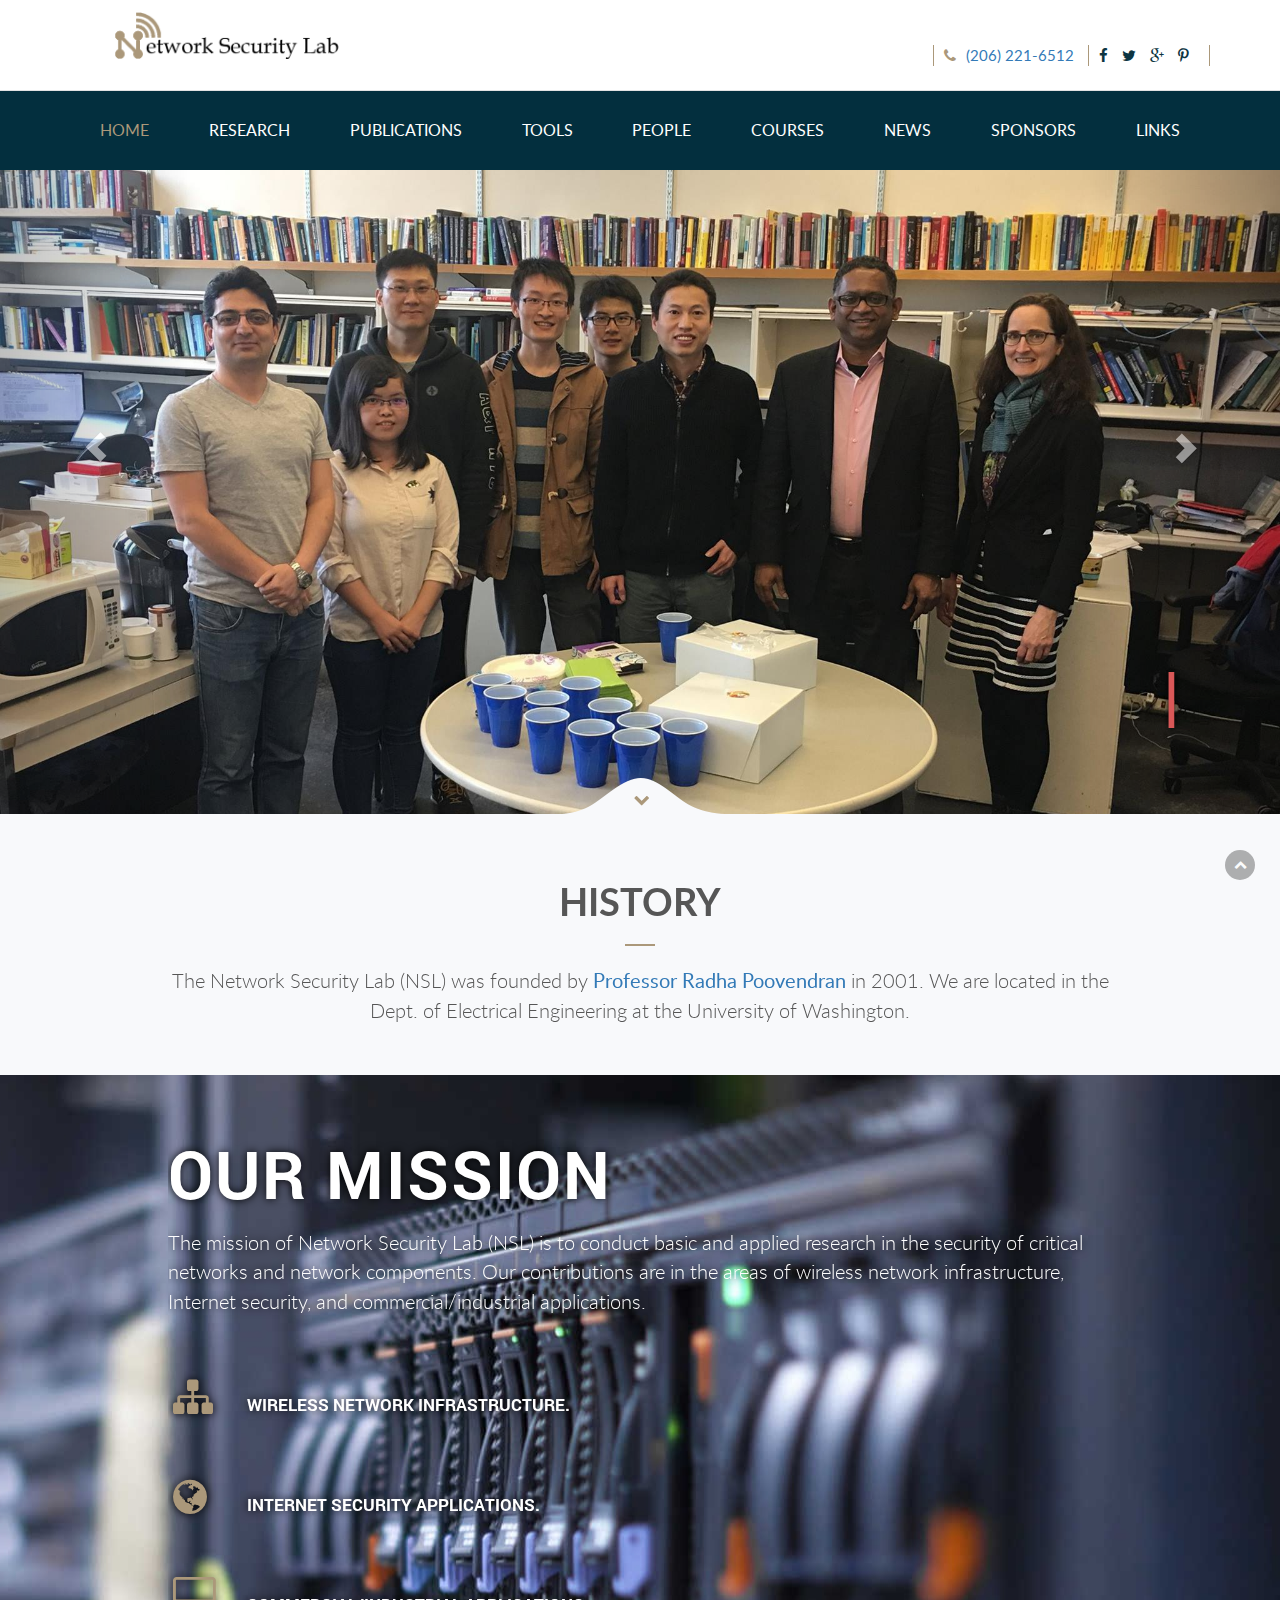
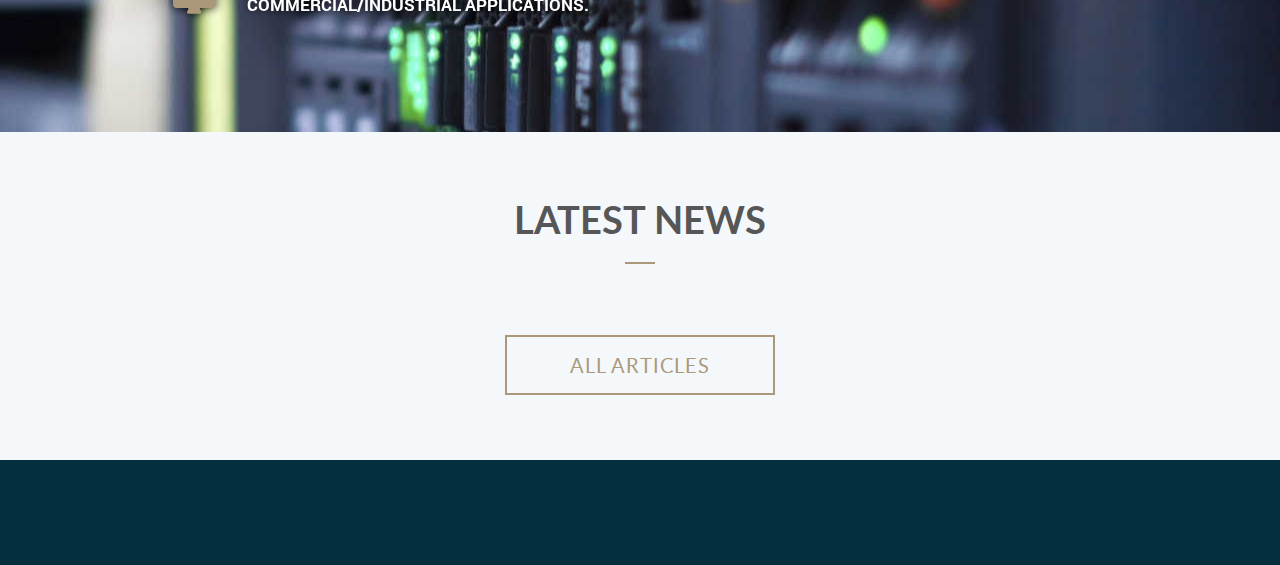
<file: index.html>
<!doctype html>
<!--[if lt IE 7]>      <html class="no-js lt-ie9 lt-ie8 lt-ie7" lang=""> <![endif]-->
<!--[if IE 7]>         <html class="no-js lt-ie9 lt-ie8" lang=""> <![endif]-->
<!--[if IE 8]>         <html class="no-js lt-ie9" lang=""> <![endif]-->
<!--[if gt IE 8]><!--> <html class="no-js" lang=""> <!--<![endif]-->
    <head>
        <meta charset="utf-8">
        <meta http-equiv="X-UA-Compatible" content="IE=edge,chrome=1">
        <title>Network Security Lab</title>
        <meta name="description" content="Free Web tutorials">
        <meta name="keywords" content="HTML,CSS,XML,JavaScript">
        <meta name="viewport" content="width=device-width, initial-scale=1">
        <link rel="apple-touch-icon" href="apple-touch-icon.png">
		<link rel="icon" type="image/jpg" href="assets/images/nsl_webLogo.png">
        
		
		<!-- Fonts -->
        <link rel="stylesheet" href="assets/fonts/stylesheet.css">
		<!-- -->

		<!-- Navigation bar styling -->
        <link rel="stylesheet" href="assets/css/bootstrap.min.css">
		<link rel="stylesheet" href="assets/css/navmenu/styles.css">
		<!-- -->
		
		
        <!--
		<link rel="stylesheet" href="assets/css/fonticons.css">
		
		<link rel="stylesheet" href="assets/css/portfolio.jquery.css">
		<link rel="stylesheet" href="assets/css/font-awesome.min.css">
		<link rel="stylesheet" href="assets/style.css">
		-->


        <!--For Plugins external css-->
        <link rel="stylesheet" href="assets/css/plugins.css" />

        <!--Theme custom css -->
        <link rel="stylesheet" href="assets/css/style.css">

        <!--Theme Responsive css-->
        <link rel="stylesheet" href="assets/css/responsive.css" />

         <!-- <script src="assets/js/vendor/modernizr-2.8.3-respond-1.4.2.min.js"></script> -->
    </head>
    <body data-spy="scroll" data-target=".navbar-collapse">
        <!--[if lt IE 8]>
            <p class="browserupgrade">You are using an <strong>outdated</strong> browser. Please <a href="http://browsehappy.com/">upgrade your browser</a> to improve your experience.</p>
        <![endif]-->

        <!--Home page style-->
        <nav>
            <div class="container">
                <div class="nav-top clearfix">
                    <div class="logo">
                        <a  href="" class="navbar-brand"><img src="assets/images/NSL_logo_bk.png" alt="Logo" /></a>
                    </div>

                    <div class="head_top_social pull-right">
                        <ul class="list-inline">
                            <!-- <li><a href=""><i class="fa fa-skype"></i>guitarlessons</a></li> -->
                            <li><a href=""><i class="fa fa-phone"></i>(206) 221-6512</a></li>
                            <li class="top_socail">
                                <a href=""><i class="fa fa-facebook"></i></a>
                                <a href=""><i class="fa fa-twitter"></i></a>
                                <a href=""><i class="fa fa-google-plus"></i></a>
                                <a href=""><i class="fa fa-pinterest-p"></i></a>
                            </li>

                        </ul>
                    </div>

                    <button class="navbar-toggle" data-target=".navbar-collapse" data-toggle="collapse" type="button">
                        <span class="sr-only">Toggle navigation</span><i class="fa fa-bars"></i>
                    </button>

                </div>
            </div>

            <div class="main-nav navbar-collapse collapse">
                <div class="container">
                    <div class="minilogo">
                        <a  href="" class="navbar-brand"><img src="assets/images/NSL_logo_wh.png" alt="Logo" /></a>
                    </div>
                    <ul class="nav nav-justified">
                        <li><a class="active" href="index.html">HOME</a></li>
                        <li><a href="research.html">RESEARCH</a></li>
                        <li><a href="publications.html">PUBLICATIONS</a></li>
                        <li><a href="tools.html">TOOLS</a></li>
                        <li><a href="people.html">PEOPLE</a></li>
                        <li><a href="courses.html">COURSES</a></li>
						<li><a href="news.html">News</a></li>
						<li><a href="sponsors.html">SPONSORS</a></li>
						<li><a href="links.html">LINKS</a></li>
                    </ul>
                </div>
            </div>
        </nav>



         <section id="home" class="home text-right">

            <div class="overlay">
                
                <div id="carousel-example-generic" class="carousel slide" data-ride="carousel">
                        <div class="intro-block">
                            <div class="text-center">
                                <h1><div class="intro-text"></div></h1>    
                            </div>
                        </div>
                        <!-- Indicators -->
                        <ol class="carousel-indicators">
                            <li data-target="#carousel-example-generic" data-slide-to="0" class="active"></li>
                            <li data-target="#carousel-example-generic" data-slide-to="1"></li>
                            <li data-target="#carousel-example-generic" data-slide-to="2"></li>
                            <li data-target="#carousel-example-generic" data-slide-to="3"></li>
                        </ol>
                        
                        <!-- Wrapper for slides -->
                        <div class="carousel-inner" role="listbox">
                            <div class="item active">
                                <img src="./assets/images/frontpage_slideshow/lab.jpg" alt="...">
                            </div>
                            <div class="item">
                                <img src="./assets/images/frontpage_slideshow/Google-API.jpg" alt="...">
                            </div>
                            <div class="item">
                                <img src="./assets/images/frontpage_slideshow/dinner.jpg" alt="...">
                            </div>
                            <div class="item">
                                <img src="./assets/images/frontpage_slideshow/presentation2.jpg" alt="...">
                            </div>
                            <div class="item">
                                <img src="./assets/images/frontpage_slideshow/bbq.jpg" alt="...">
                            </div>
                            <div class="item">
                                <img src="./assets/images/frontpage_slideshow/bbq2.jpg" alt="...">
                            </div>
                        </div>
                        
                        <!-- Controls -->
                        <a class="left carousel-control" href="#carousel-example-generic" role="button" data-slide="prev">
                            <span class="glyphicon glyphicon-chevron-left" aria-hidden="true"></span>
                            <span class="sr-only">Previous</span>
                        </a>
                        <a class="right carousel-control" href="#carousel-example-generic" role="button" data-slide="next">
                            <span class="glyphicon glyphicon-chevron-right" aria-hidden="true"></span>
                            <span class="sr-only">Next</span>
                        </a>
                        </div>

            </div>
        </section>





        <section id="history" class="history">
            <a href="#history" class="history_border_raund text-center">
                <img src="assets/images/downicon.png" alt="" />
            </a>
            <div class="container">
                <div class="row">
                    <div class="col-sm-10 col-sm-offset-1 col-xs-12">
                       
                        <div class="main_history_area sections text-center">
                            <div class="head_title text-center">
                                <h2>HISTORY</h2>
                                <div class="separator"></div>
                                <p>The Network Security Lab (NSL) was founded by <a href="http://www.ee.washington.edu/people/radha-poovendran/">Professor Radha Poovendran</a> in 2001. We are located in the Dept. of Electrical Engineering at the University of Washington. </p>
                            </div>
                        </div>
                    </div>
                </div>
            </div>
        </section>


        <section id="mission" class="mission">
            <div class="container">
                <div class="row">
                    <div class="main_mission">
                        <div class="col-sm-10 col-sm-offset-1">
                            <div class="main_mission_area sections">
                                <div class="mission_title">
                                    <h1>Our Mission</h1>
										
                                </div>
								<div class = "Mission_text"> 
									<p>The mission of Network Security Lab (NSL) is to conduct basic and applied research in the security of critical networks and network components. Our contributions are in the areas of wireless network infrastructure, Internet security, and commercial/industrial applications.</p> 
								</div>
                                <div class="mission_content">
                                    <ul class="missionborder">
                                        <li> <i class="fa fa-sitemap"></i> <a >Wireless network infrastructure.</a></li>
                                        <li> <i class="fa fa-globe"></i> <a> Internet security applications.</a></li>
                                        <li> <i class="fa fa-desktop"></i> <a>Commercial/Industrial applications.</a></li>

                                    </ul>
                                </div>
                            </div>
                        </div>
                    </div>
                </div>
            </div>
        </section>

		
        <section id="blog" class="news">
            <div class="container">
                <div class="row">
                    <div class="main_news sections">
                        <div class="head_title text-center">
                            <h2>LATEST NEWS</h2>
                            <div class="separator"></div>
                            <p> </p> <!-- Paragraph under latest news title-->
                        </div>


                        <div class="main_news_content_area">
                            <div class="main_news_content">
                                <div class="col-sm-5 " id="LeftBigColumn">
                                    <!--Content generated by javascript DOM-->
                                </div>
                                <div class="col-sm-7 col-xs-12" id="rightSmallColumn">
                                    <div class="news_right_content" id="singleRightSmallColumn">
                                        <!--Content generated by javascript DOM-->
                                    </div>
                                </div>
                            </div>
                        </div>
                        <div class="bottom_btn_area_content text-center">
                            <a href="news.html" class="btn btn-larg btn_news_color">ALL ARTICLES</a>
                        </div>
                    </div>
                </div>
            </div>
        </section>


        <footer id="footer" class="footer">
            <div class="container">
                <div class="row">

                    <div class="col-md-12 col-sm-12">
                        <div class="copyright_text text-center">
                            <p class=" wow fadeInRight" data-wow-duration="1s">Network Security Lab - </a>University of Washington</p>
                        </div>
                    </div>
                </div>
            </div>
        </footer>



        <!-- START SCROLL TO TOP  -->

        <div class="scrollup">
            <a href="#"><i class="fa fa-chevron-up"></i></a>
        </div>

        <script src="assets/js/vendor/jquery-1.11.2.min.js"></script>
        <script src="assets/js/vendor/bootstrap.min.js"></script>
        <!--typed.js-->
        <script src="assets/js/vendor/typed.min.js"></script>
        <script src="assets/js/jquery.easypiechart.min.js"></script>
        <script src="assets/js/portfolio.jquery.js"></script>
        <script src="assets/js/jquery.mixitup.min.js"></script>
        <script src="assets/js/jquery.easing.1.3.js"></script>
        <script src="assets/js/jquery.slicknav.min.js"></script>
        <script src="assets/js/plugins.js"></script>
        <script src="assets/js/main.js"></script>
       
		<!--- for the news feed -->
		<script src="assets/js/configurations.js"></script>
        <script src="assets/js/index.js"></script>
        

    </body>
</html>
</file>
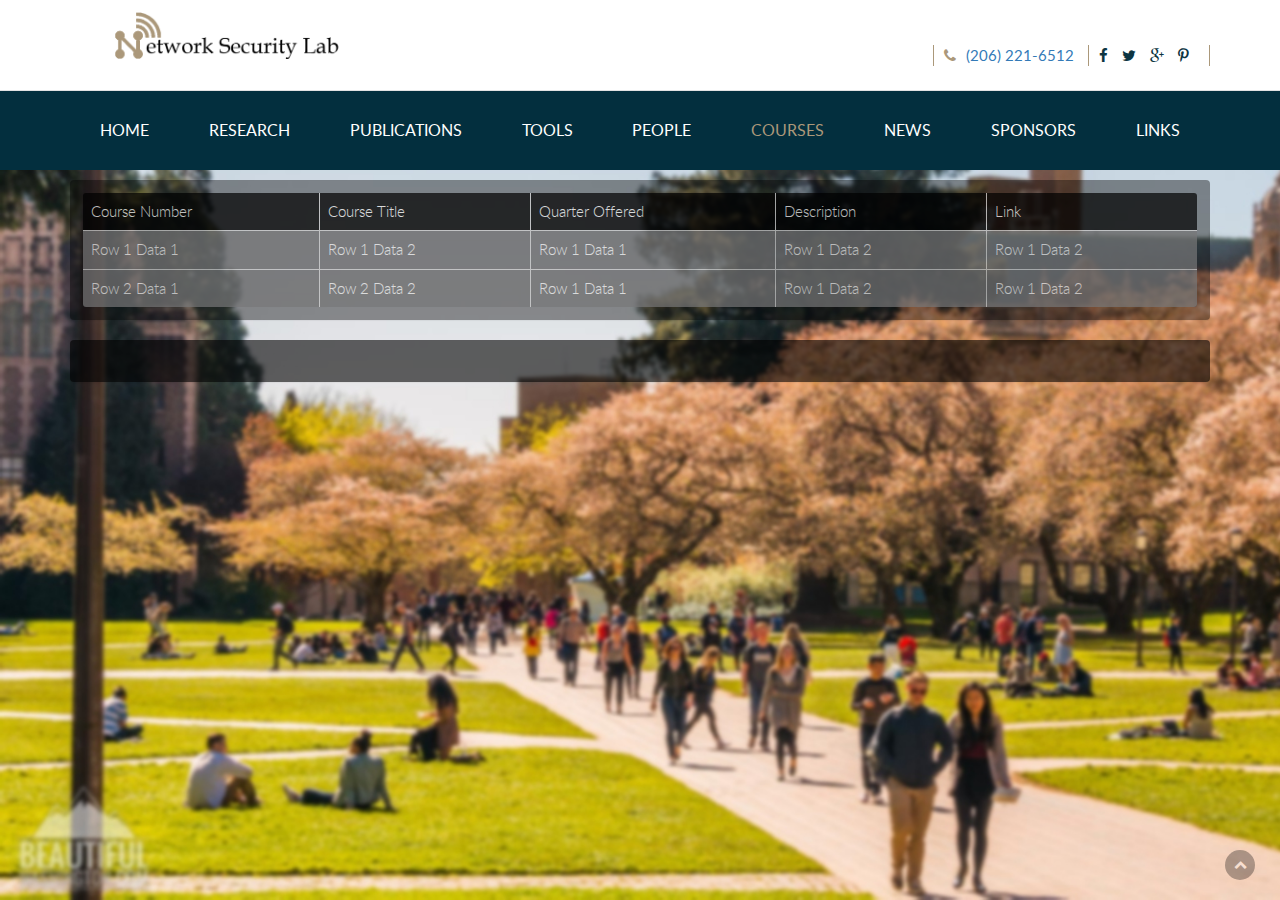
<file: courses.html>
<!DOCTYPE html>
<html>

  <head>
    <meta charset="UTF-8">
	<meta charset="utf-8">
        <meta http-equiv="X-UA-Compatible" content="IE=edge,chrome=1">
        <title>Courses | NSL</title>
		<meta name="description" content="">
        <meta name="viewport" content="width=device-width, initial-scale=1">
		<link rel="icon" type="image/jpg" href="assets/images/nsl_webLogo.png">
		
		<!-- Fonts -->
        <link rel="stylesheet" href="assets/fonts/stylesheet.css">
		<!-- Navigation bar styling -->
        <link rel="stylesheet" href="assets/css/bootstrap.min.css">
		<link rel="stylesheet" href="assets/css/navmenu/styles.css">
		<!--For Plugins external css-->
        <link rel="stylesheet" href="assets/css/plugins.css" />
        <!--Theme custom css -->
        <link rel="stylesheet" href="assets/css/style.css">
        <!--Theme Responsive css-->
        <link rel="stylesheet" href="assets/css/responsive.css" />
		<!--courses page css-->
        <link rel="stylesheet" href="assets/css/courses.css" />
		<!-- dataTables dependencies -->
		<link rel="stylesheet" type="text/css" href="https://cdn.datatables.net/v/bs/dt-1.10.16/datatables.min.css"/>
 
		<!-- <link rel="stylesheet" type="text/css" href="https://cdn.datatables.net/1.10.16/css/jquery.dataTables.min.css"> -->

  </head>
  
  
  
  <body data-spy="scroll" data-target=".navbar-collapse">
  
  <div id="imageContainer">
    <!--Home page style-->
	 <div class ="nav_bar_en">
	
        <nav>
            <div class="container">
                <div class="nav-top clearfix">
                    <div class="logo">
                        <a  href="" class="navbar-brand"><img src="assets/images/NSL_logo_bk.png" alt="Logo" /></a>
                    </div>

                    <div class="head_top_social pull-right">
                        <ul class="list-inline">
                            <!-- <li><a href=""><i class="fa fa-skype"></i>guitarlessons</a></li> -->
                            <li><a href=""><i class="fa fa-phone"></i>(206) 221-6512</a></li>
                            <li class="top_socail">
                                <a href=""><i class="fa fa-facebook"></i></a>
                                <a href=""><i class="fa fa-twitter"></i></a>
                                <a href=""><i class="fa fa-google-plus"></i></a>
                                <a href=""><i class="fa fa-pinterest-p"></i></a>
                            </li>

                        </ul>
                    </div>

                    <button class="navbar-toggle" data-target=".navbar-collapse" data-toggle="collapse" type="button">
                        <span class="sr-only">Toggle navigation</span><i class="fa fa-bars"></i>
                    </button>

                </div>
            </div>

            <div class="main-nav navbar-collapse collapse">
                <div class="container">
                    <div class="minilogo">
                        <a  href="" class="navbar-brand"><img src="assets/images/NSL_logo_wh.png" alt="Logo" /></a>
                    </div>
                    <ul class="nav nav-justified">
                        <li><a href="index.html">HOME</a></li>
                        <li><a href="research.html">RESEARCH</a></li>
                        <li><a href="publications.html">PUBLICATIONS</a></li>
                        <li><a href="tools.html">TOOLS</a></li>
                        <li><a href="people.html">PEOPLE</a></li>
                        <li><a class="active" href="courses.html">COURSES</a></li>
						<li><a href="news.html">News</a></li>
						<li><a href="sponsors.html">SPONSORS</a></li>
						<li><a href="links.html">LINKS</a></li>
                    </ul>
                </div>
            </div>
        </nav>
	</div>
	<!--Home page style-->
	

	 <div id="mainContainer" class="container"> 
		<div class="row">
			<div class="col-xs-12">
				<!--- Courses Table -->
				<div class="panel courseTableDiv">
						<table id="courseTable_" class="table table-bordered">
							<thead>
								<tr>
									<th>Course Number</th>
									<th>Course Title</th> 
									<th>Quarter Offered</th>
									<th>Description</th>
									<th>Link</th>
								</tr>
							</thead>
							<tbody>
								<tr>
									<td>Row 1 Data 1</td>
									<td>Row 1 Data 2</td>
									<td>Row 1 Data 1</td>
									<td>Row 1 Data 2</td>
									<td>Row 1 Data 2</td>
								</tr>
								<tr>
									<td>Row 2 Data 1</td>
									<td>Row 2 Data 2</td>
									<td>Row 1 Data 1</td>
									<td>Row 1 Data 2</td>
									<td>Row 1 Data 2</td>
								</tr>
							</tbody>
						</table>
				</div> 
				<!--- End of Courses Table -->
				<!-- course descriptions -->

				<div class="panel" id="courseDescription_">
					<div class="title" id="title_">
					</div>
					<div class="description" id="description_">
					</div>
					<div id="webpage">
						<!-- <a id="webpage" href=""><i class="fa fa-globe"></i> Visit web page</a> -->
					</div>
				</div> 
			</div>
		</div>

			
		
	</div>
	
	
		<!-- START SCROLL TO TOP  -->
        <div class="scrollup">
            <a href="#"><i class="fa fa-chevron-up"></i></a>
        </div>

	</div>	

        <script src="assets/js/vendor/jquery-1.11.2.min.js"></script>
        <script src="assets/js/vendor/bootstrap.min.js"></script>

        <script src="assets/js/plugins.js"></script>
        <script src="assets/js/main.js"></script>
		
		<script type="text/javascript" src="https://cdn.datatables.net/v/bs/dt-1.10.16/datatables.min.js"></script>
		
		<!-- <script type="text/javascript" charset="utf8" src="https://cdn.datatables.net/1.10.16/js/jquery.dataTables.min.js"></script> -->
		<!-- courses javascript files -->
		<script src="assets/js/configurations.js"></script>
		<script src="assets/js/courses.js"></script>
  
  
</html>
</file>
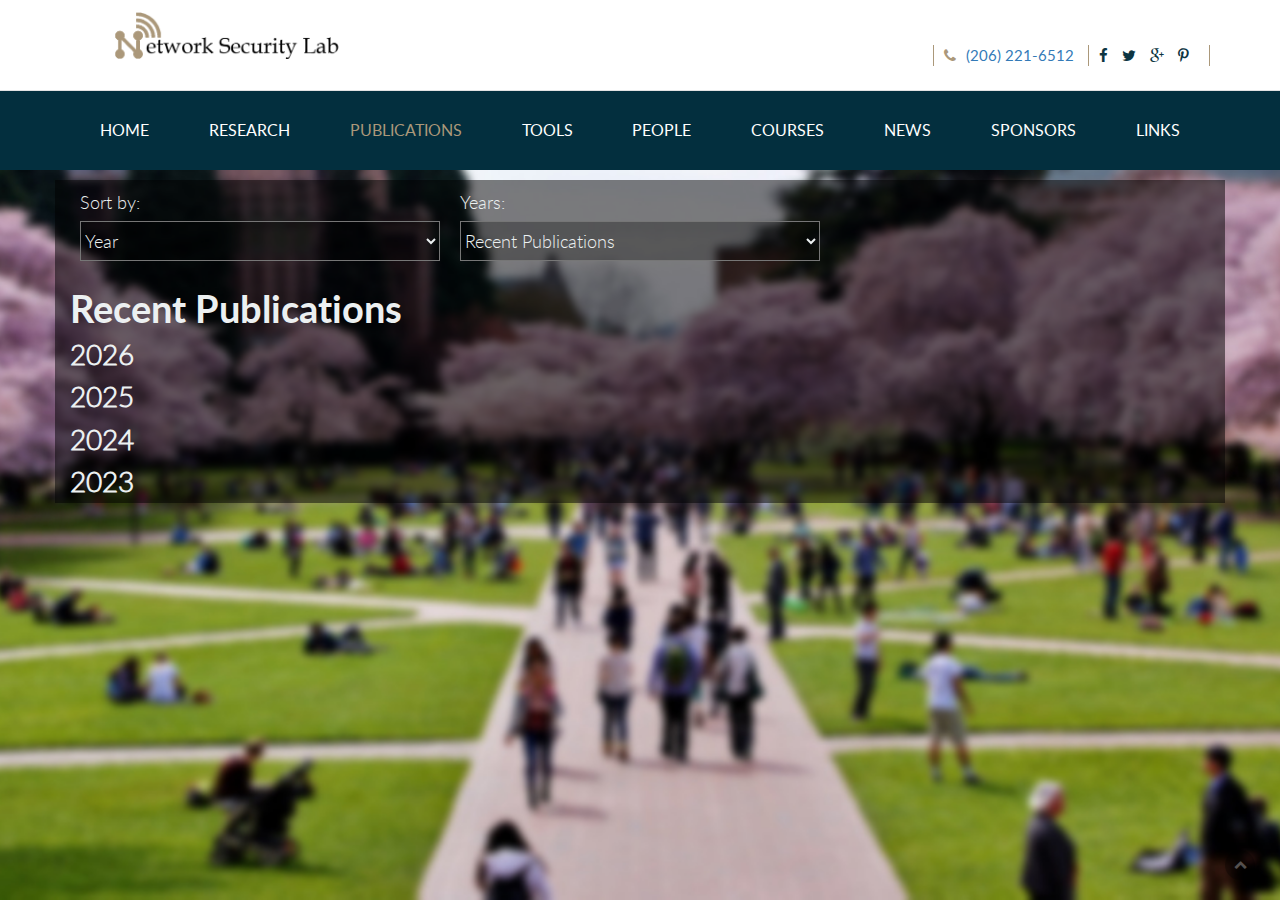
<file: publications.html>
<!DOCTYPE html>
<html>

  <head>
    <meta charset="UTF-8">
	<meta charset="utf-8">
        <meta http-equiv="X-UA-Compatible" content="IE=edge,chrome=1">

        <title>Publications | NSL</title>
		<meta name="description" content="">
        <meta name="viewport" content="width=device-width, initial-scale=1">
		<link rel="icon" type="image/jpg" href="assets/images/nsl_webLogo.png">
		<!-- Fonts -->
        <link rel="stylesheet" href="assets/fonts/stylesheet.css">
		<!-- Navigation bar styling -->
        <link rel="stylesheet" href="assets/css/bootstrap.min.css">
		<link rel="stylesheet" href="assets/css/navmenu/styles.css">
		<!--For Plugins external css-->
        <link rel="stylesheet" href="assets/css/plugins.css" />
        <!--Theme custom css -->
        <link rel="stylesheet" href="assets/css/style.css">
        <!--Theme Responsive css-->
        <link rel="stylesheet" href="assets/css/responsive.css" />
		<!--sponsor page css-->
		
        <link rel="stylesheet" href="assets/css/publications.css" />
		
  </head>
  
  
  
  <body data-spy="scroll" data-target=".navbar-collapse">
  
    <!--Home page style-->
	<div class ="nav_bar_en">
	
        <nav>
            <div class="container">
                <div class="nav-top clearfix">
                    <div class="logo">
                        <a  href="" class="navbar-brand"><img src="assets/images/NSL_logo_bk.png" alt="Logo" /></a>
                    </div>

                    <div class="head_top_social pull-right">
                        <ul class="list-inline">
                            <!-- <li><a href=""><i class="fa fa-skype"></i>guitarlessons</a></li> -->
                            <li><a href=""><i class="fa fa-phone"></i>(206) 221-6512</a></li>
                            <li class="top_socail">
                                <a href=""><i class="fa fa-facebook"></i></a>
                                <a href=""><i class="fa fa-twitter"></i></a>
                                <a href=""><i class="fa fa-google-plus"></i></a>
                                <a href=""><i class="fa fa-pinterest-p"></i></a>
                            </li>

                        </ul>
                    </div>

                    <button class="navbar-toggle" data-target=".navbar-collapse" data-toggle="collapse" type="button">
                        <span class="sr-only">Toggle navigation</span><i class="fa fa-bars"></i>
                    </button>

                </div>
            </div>

            <div class="main-nav navbar-collapse collapse">
                <div class="container">
                    <div class="minilogo">
                        <a  href="" class="navbar-brand"><img src="assets/images/NSL_logo_wh.png" alt="Logo" /></a>
                    </div>
                    <ul class="nav nav-justified">
                        <li><a href="index.html">HOME</a></li>
                        <li><a href="research.html">RESEARCH</a></li>
                        <li><a class="active" href="publications.html">PUBLICATIONS</a></li>
                        <li><a href="tools.html">TOOLS</a></li>
                        <li><a href="people.html">PEOPLE</a></li>
                        <li><a href="courses.html">COURSES</a></li>
						<li><a href="news.html">News</a></li>
						<li><a href="sponsors.html">SPONSORS</a></li>
						<li><a href="links.html">LINKS</a></li>
                    </ul>
                </div>
            </div>
        </nav>
	</div>
	<!--Home page style-->

	<!-- pulication area -->
	<div class="mainContainer container">
	
	<div class="selectors">
		<div class="wrapperRow">
		  <div class="column">
			<div id="dropDown">
			<div class="dropDownText" id="firstText" >Sort by: </div>
				<select class="dropDownList" id="first" onchange="firstOnchange()">
				<option value="year">Year</option>
				<option value="area">Area</option>
				<option value="type">Type</option>
				</select>
			</div>	
		  </div>
		  
		  <div class="column">
			<div id="dropDown">
			<div class="dropDownText" id="secondText">Select a sorting method first: </div>
				<select class="dropDownList" id="second" onchange="secondOnChange()" >
				</select>
			</div>	
		  </div>
		  
		  <div class="column" >
			<div id="dropDown">
			<div class="dropDownText" id="thirdText">Title: </div>
				<select class="dropDownList" id="third" onchange="thirdOnChange()" >
				</select>
			</div>	
		  </div>
		 </div>
		 
		 <div class="publicationsArea" id="publicationsArea_">
		 </div>
		 
	</div>


	<div class="publicationArea" id="publicationArea_">
        <div class="recent-publication">
            <h2>Recent Publications</h2>
        </div>
	</div>


		<!-- START SCROLL TO TOP  -->

        <div class="scrollup">
            <a href="#"><i class="fa fa-chevron-up"></i></a>
        </div>

        <script src="assets/js/vendor/jquery-1.11.2.min.js"></script>
        <script src="assets/js/vendor/bootstrap.min.js"></script>

        <script src="assets/js/plugins.js"></script>
        <script src="assets/js/main.js"></script>
		
		<!-- courses javascript files -->
		<script src="assets/js/configurations.js"></script>
		<script src="assets/js/publications.js"></script>

  
  
</html>
</file>
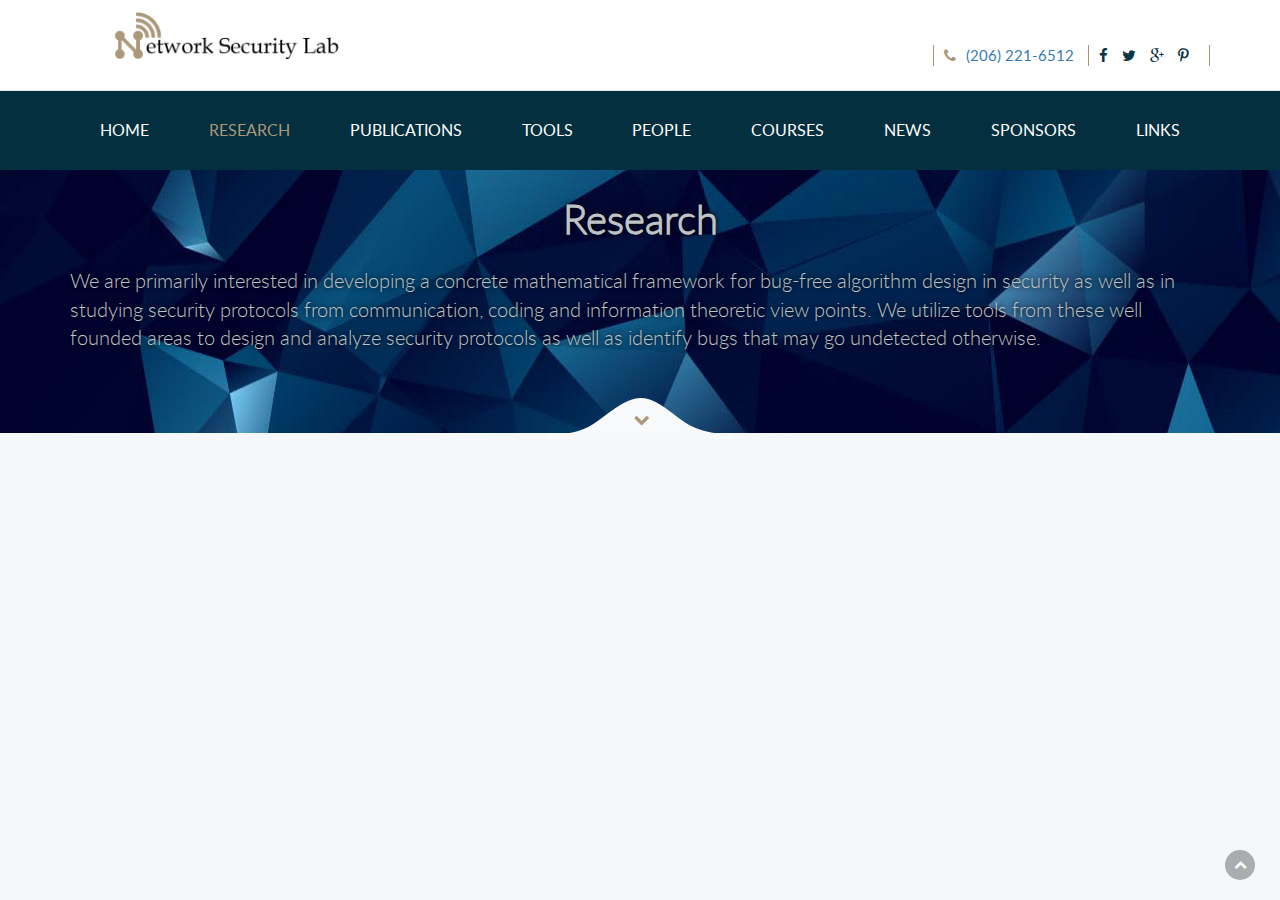
<file: research.html>
<!DOCTYPE html>
<html>

  <head>
    <meta charset="UTF-8">
	<meta charset="utf-8">
        <meta http-equiv="X-UA-Compatible" content="IE=edge,chrome=1">
        <title>Research | NSL</title>
		<meta name="description" content="">
        <meta name="viewport" content="width=device-width, initial-scale=1">
		<link rel="icon" type="image/jpg" href="assets/images/nsl_webLogo.png">
		<!-- Fonts -->
        <link rel="stylesheet" href="assets/fonts/stylesheet.css">
		<!-- Navigation bar styling -->
        <link rel="stylesheet" href="assets/css/bootstrap.min.css">
		<link rel="stylesheet" href="assets/css/navmenu/styles.css">
		<!--For Plugins external css-->
        <link rel="stylesheet" href="assets/css/plugins.css" />
        <!--Theme custom css -->
        <link rel="stylesheet" href="assets/css/style.css">
        <!--Theme Responsive css-->
        <link rel="stylesheet" href="assets/css/responsive.css" />
		<!--courses page css-->
        <link rel="stylesheet" href="assets/css/research.css" />

  </head>
  
  
  
  <body onclick="linkClickEvent(this.id)" data-spy="scroll" data-target=".navbar-collapse">
  
    <!--Home page style-->
	 <div class ="nav_bar_en">
	
        <nav>
            <div class="container">
                <div class="nav-top clearfix">
                    <div class="logo">
                        <a  href="" class="navbar-brand"><img src="assets/images/NSL_logo_bk.png" alt="Logo" /></a>
                    </div>

                    <div class="head_top_social pull-right">
                        <ul class="list-inline">
                            <!-- <li><a href=""><i class="fa fa-skype"></i>guitarlessons</a></li> -->
                            <li><a href=""><i class="fa fa-phone"></i>(206) 221-6512</a></li>
                            <li class="top_socail">
                                <a href=""><i class="fa fa-facebook"></i></a>
                                <a href=""><i class="fa fa-twitter"></i></a>
                                <a href=""><i class="fa fa-google-plus"></i></a>
                                <a href=""><i class="fa fa-pinterest-p"></i></a>
                            </li>

                        </ul>
                    </div>

                    <button class="navbar-toggle" data-target=".navbar-collapse" data-toggle="collapse" type="button">
                        <span class="sr-only">Toggle navigation</span><i class="fa fa-bars"></i>
                    </button>

                </div>
            </div>

            <div class="main-nav navbar-collapse collapse">
                <div class="container">
                    <div class="minilogo">
                        <a  href="" class="navbar-brand"><img src="assets/images/NSL_logo_wh.png" alt="Logo" /></a>
                    </div>
                    <ul class="nav nav-justified">
                        <li><a href="index.html">HOME</a></li>
                        <li><a class="active" href="research.html">RESEARCH</a></li>
                        <li><a href="publications.html">PUBLICATIONS</a></li>
                        <li><a href="tools.html">TOOLS</a></li>
                        <li><a href="people.html">PEOPLE</a></li>
                        <li><a href="courses.html">COURSES</a></li>
						<li><a href="news.html">News</a></li>
						<li><a href="sponsors.html">SPONSORS</a></li>
						<li><a href="links.html">LINKS</a></li>
                    </ul>
                </div>
            </div>
        </nav>
	</div>
	<!--Home page style-->
	
	<!-- research area cards -->
	
		<div class="researchTitleTile" id="researchTitleTile_">
			<div class="container">
				<div class="Titles" id="researchTitle_">Research</div>
				<div class="description" id="researchDescription_">
				We are primarily interested in developing a concrete mathematical framework for bug-free algorithm design in security as well as in studying security protocols from communication, coding and information theoretic view points. We utilize tools from these well founded areas to design and analyze security protocols as well as identify bugs that may go undetected otherwise.
				</div>
			</div>
		</div>
		
		<div id="arrowDown_"><img id="upArrow"src="assets/images/downicon.png"></div>
		
	<div class="Container" id="Container_">
		<!--content generated by javascript DOM-->
	</div>
	
	
	<!-- End of research area cards -->
	
	
		<!-- START SCROLL TO TOP  -->
        <div class="scrollup">
            <a href="#"><i class="fa fa-chevron-up"></i></a>
        </div>

	</div>	

        <script src="assets/js/vendor/jquery-1.11.2.min.js"></script>
        <script src="assets/js/vendor/bootstrap.min.js"></script>

        <script src="assets/js/plugins.js"></script>
        <script src="assets/js/main.js"></script>
		
		
		<!-- courses javascript files -->
		<script src="assets/js/configurations.js"></script>
		<script src="assets/js/research.js"></script>
  
  
</html>
</file>
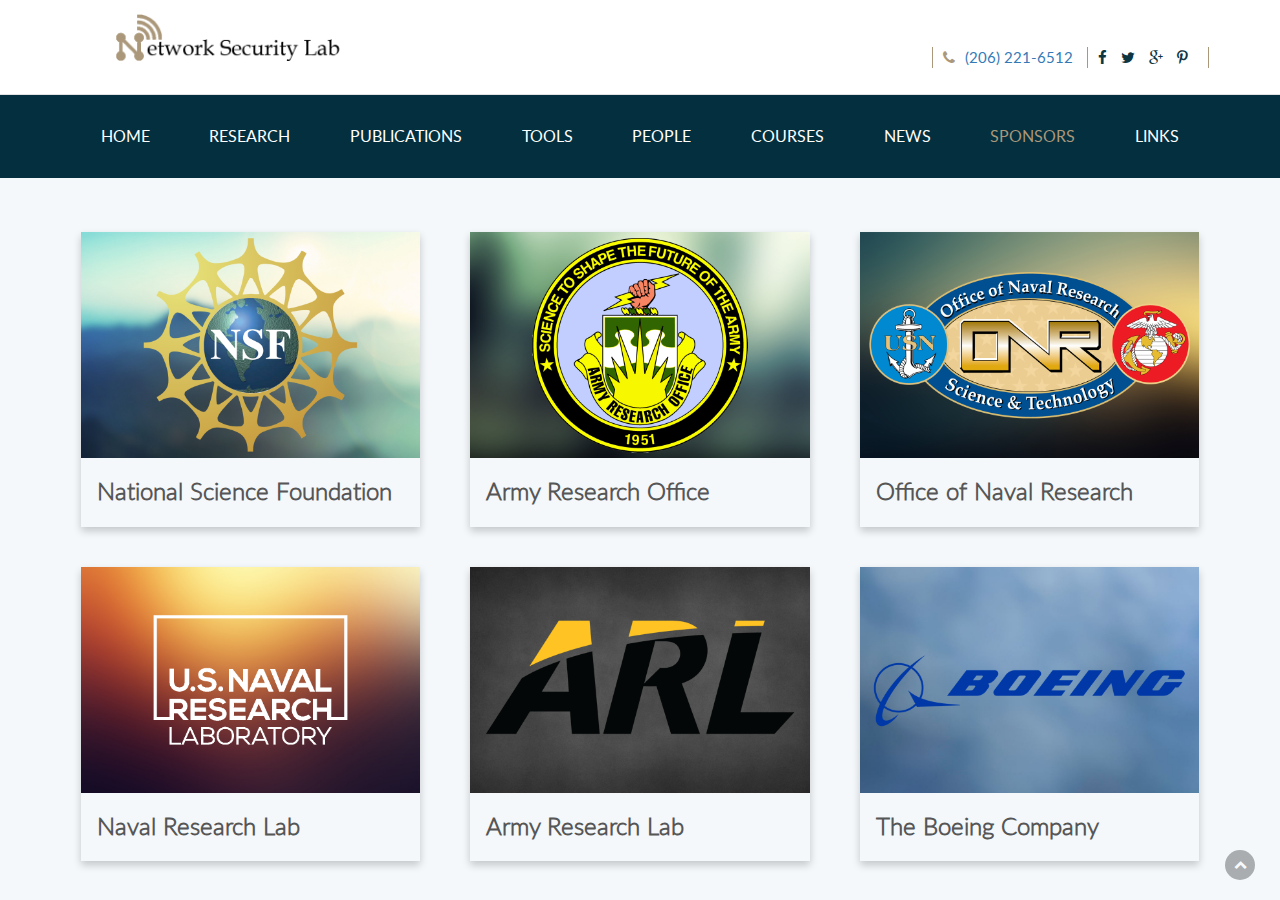
<file: sponsors.html>
<!DOCTYPE html>
<html>

  <head>
    <meta charset="UTF-8">
	<meta charset="utf-8">
        <meta http-equiv="X-UA-Compatible" content="IE=edge,chrome=1">
        <title>Sponsors | NSL</title>
		<meta name="description" content="">
        <meta name="viewport" content="width=device-width, initial-scale=1">
		<link rel="icon" type="image/jpg" href="assets/images/nsl_webLogo.png">
		<!-- Fonts -->
        <link rel="stylesheet" href="assets/fonts/stylesheet.css">
		<!-- Navigation bar styling -->
        <link rel="stylesheet" href="assets/css/bootstrap.min.css">
		<link rel="stylesheet" href="assets/css/navmenu/styles.css">
		<!--For Plugins external css-->
        <link rel="stylesheet" href="assets/css/plugins.css" />
        <!--Theme custom css -->
        <link rel="stylesheet" href="assets/css/style.css">
        <!--Theme Responsive css-->
        <link rel="stylesheet" href="assets/css/responsive.css" />
		
		<!--sponsor page css-->
        <link rel="stylesheet" href="assets/css/sponsors.css" />
		
  </head>
  
  
  
  <body data-spy="scroll" data-target=".navbar-collapse">
  
    <!--Home page style-->
	<div class ="nav_bar_en">
	
        <nav>
            <div class="container">
                <div class="nav-top clearfix">
                    <div class="logo">
                        <a  href="" class="navbar-brand"><img src="assets/images/NSL_logo_bk.png" alt="Logo" /></a>
                    </div>

                    <div class="head_top_social pull-right">
                        <ul class="list-inline">
                            <!-- <li><a href=""><i class="fa fa-skype"></i>guitarlessons</a></li> -->
                            <li><a href=""><i class="fa fa-phone"></i>(206) 221-6512</a></li>
                            <li class="top_socail">
                                <a href=""><i class="fa fa-facebook"></i></a>
                                <a href=""><i class="fa fa-twitter"></i></a>
                                <a href=""><i class="fa fa-google-plus"></i></a>
                                <a href=""><i class="fa fa-pinterest-p"></i></a>
                            </li>

                        </ul>
                    </div>

                    <button class="navbar-toggle" data-target=".navbar-collapse" data-toggle="collapse" type="button">
                        <span class="sr-only">Toggle navigation</span><i class="fa fa-bars"></i>
                    </button>

                </div>
            </div>

            <div class="main-nav navbar-collapse collapse">
                <div class="container">
                    <div class="minilogo">
                        <a  href="" class="navbar-brand"><img src="assets/images/NSL_logo_wh.png" alt="Logo" /></a>
                    </div>
                    <ul class="nav nav-justified">
                        <li><a href="index.html">HOME</a></li>
                        <li><a href="research.html">RESEARCH</a></li>
                        <li><a href="publications.html">PUBLICATIONS</a></li>
                        <li><a href="tools.html">TOOLS</a></li>
                        <li><a href="people.html">PEOPLE</a></li>
                        <li><a href="courses.html">COURSES</a></li>
						<li><a href="news.html">News</a></li>
						<li><a class="active" href="sponsors.html">SPONSORS</a></li>
						<li><a href="links.html">LINKS</a></li>
                    </ul>
                </div>
            </div>
        </nav>
	</div>
	<!--Home page style-->

	<!-- sponsors card layout -->
	<div class="container">
		<div class="row">
			<div class="col-xs-12 col-sm-6 col-lg-4">
			<div class="card" id="Card_1">
			<img src="assets/images/NSF_bck.png" alt="Avatar" style="width:100%">
			<div class="container">
			<div class="sponsor_">
				<h4><b>National Science Foundation</b></h4>
			</div>			
			</div>
			</div>
			</div>
			
			<div class="col-xs-12 col-sm-6 col-lg-4">
			<div class="card" id="Card_2">
			<img src="assets/images/ArmyRO.png" alt="Avatar" style="width:100%">
			<div class="container">
				<div class="sponsor_">
				<h4><b>Army Research Office</b></h4>
			</div>		
			</div>
			</div>
			</div>
			<div class="col-xs-12 col-sm-6 col-lg-4">
			<div class="card" id="Card_3">
			<img src="assets/images/ONR.png" alt="Avatar" style="width:100%">
			<div class="container">
				<div class="sponsor_">
				<h4><b>Office of Naval Research</b></h4>
			</div>		
			</div>
			</div>
			</div>
			<div class="col-xs-12 col-sm-6 col-lg-4">
			<div class="card" id="Card_4">
			<img src="assets/images/navalRL.png" alt="Avatar" style="width:100%">
			<div class="container">
				<div class="sponsor_">
				<h4><b>Naval Research Lab</b></h4>
			</div>		
			</div>
			</div>
			</div>
			
			<div class="col-xs-12 col-sm-6 col-lg-4">
			<div class="card" id="Card_5">
			<img src="assets/images/arl_logo.png" alt="Avatar" style="width:100%">
			<div class="container">
				<div class="sponsor_">
				<h4><b>Army Research Lab</b></h4>
			</div>		 
			</div>
			</div>
			</div>
			<div class="col-xs-12 col-sm-6 col-lg-4">
			<div class="card" id="Card_6">
			<img src="assets/images/boeing.png" alt="Avatar" style="width:100%">
			<div class="container">
				<div class="sponsor_">
				<h4><b>The Boeing Company</b></h4>
			</div>		 
			</div>
			</div>
			</div>
		</div>
	</div>	
		
		<!-- START SCROLL TO TOP  -->

        <div class="scrollup">
            <a href="#"><i class="fa fa-chevron-up"></i></a>
        </div>

        <script src="assets/js/vendor/jquery-1.11.2.min.js"></script>
        <script src="assets/js/vendor/bootstrap.min.js"></script>

        <script src="assets/js/plugins.js"></script>
        <script src="assets/js/main.js"></script>
		
		<!-- JS to handle click events -->
		<script src="assets/js/sponsors.js"></script>

  
  
</html>
</file>
<file: assets/fonts/stylesheet.css>
@font-face {
    font-family: 'robotobold';
    src: url('roboto-bold.eot');
    src: url('roboto-bold.eot?#iefix') format('embedded-opentype'),
         url('roboto-bold.woff2') format('woff2'),
         url('roboto-bold.woff') format('woff'),
         url('roboto-bold.ttf') format('truetype'),
         url('roboto-bold.svg#robotobold') format('svg');
    font-weight: normal;
    font-style: normal;

}

@font-face {
    font-family: 'robotoregular';
    src: url('roboto-regular.eot');
    src: url('roboto-regular.eot?#iefix') format('embedded-opentype'),
         url('roboto-regular.woff2') format('woff2'),
         url('roboto-regular.woff') format('woff'),
         url('roboto-regular.ttf') format('truetype'),
         url('roboto-regular.svg#robotoregular') format('svg');
    font-weight: normal;
    font-style: normal;

}

@font-face {
    font-family: 'latobold';
    src: url('lato-bold-webfont.eot');
    src: url('lato-bold-webfont.eot?#iefix') format('embedded-opentype'),
         url('lato-bold-webfont.woff2') format('woff2'),
         url('lato-bold-webfont.woff') format('woff'),
         url('lato-bold-webfont.ttf') format('truetype'),
         url('lato-bold-webfont.svg#latobold') format('svg');
    font-weight: normal;
    font-style: normal;

}

@font-face {
    font-family: 'latosemibold';
    src: url('lato-semibold-webfont.eot');
    src: url('lato-semibold-webfont.eot?#iefix') format('embedded-opentype'),
         url('lato-semibold-webfont.woff2') format('woff2'),
         url('lato-semibold-webfont.woff') format('woff'),
         url('lato-semibold-webfont.ttf') format('truetype'),
         url('lato-semibold-webfont.svg#latosemibold') format('svg');
    font-weight: normal;
    font-style: normal;

}


@font-face {
    font-family: 'latolight';
    src: url('lato-light-webfont.eot');
    src: url('lato-light-webfont.eot?#iefix') format('embedded-opentype'),
         url('lato-light-webfont.woff2') format('woff2'),
         url('lato-light-webfont.woff') format('woff'),
         url('lato-light-webfont.ttf') format('truetype'),
         url('lato-light-webfont.svg#latolight') format('svg');
    font-weight: normal;
    font-style: normal;

}



@font-face {
    font-family: 'latoregular';
    src: url('lato-regular-webfont.eot');
    src: url('lato-regular-webfont.eot?#iefix') format('embedded-opentype'),
         url('lato-regular-webfont.woff2') format('woff2'),
         url('lato-regular-webfont.woff') format('woff'),
         url('lato-regular-webfont.ttf') format('truetype'),
         url('lato-regular-webfont.svg#latoregular') format('svg');
    font-weight: normal;
    font-style: normal;

}
</file>
<file: assets/css/navmenu/styles.css>
/*html,body {
  width:100%
}

body {
  font-family:"Roboto Condensed",sans-serif;
  color:#000;
  background-color:#f1f1f1;
  font-size:15px;
  padding-bottom:50px
}*/

/*h1 {
  font-size:60px;
  letter-spacing:-.03em
}

p {
  margin-bottom:15px
}

a {
  color:#55acee
}

a:hover {
  color:#000;
  text-decoration:none
}*/

nav {
    height:141px;
    background:#fff;
    border-bottom:1px solid #ccc;
    width:100%;
    position:fixed;
    top:0;
    left:0;
    z-index:300;
    -webkit-transition:all .3s;
    -moz-transition:all .3s;
    transition:all .3s
}

nav .wrapper {
    width:960px;
    margin:0 auto
}

nav h1 {
    margin:0;
    padding:0;
    line-height:36px;
    font-size:36px;
    margin-left:10px
}

.logo {
    float:left;
    width: 300px;
    margin-top:-23px;
    
}

.minilogo
{
	float:left;
	width: 250px;
	margin-top: -10px;
	margin-left: -60px;
}

.nav-top {
    height:90px;
    padding-top:25px;
    margin-top:0;
    -webkit-transition:all .3s;
    -moz-transition:all .3s;
    transition:all .3s
}


.nav-top .search {
    float:right;
    width:40%;
    position:relative
}

.nav-top .search input[type="text"] {
    background:#fff;
    border:1px solid #ddd;
    border-radius:20px;
    color:#333;
    font-size:17px;
    height:40px;
    outline:0;
    padding:0 50px 0 15px;
    transition:background-color .15s;
    width:100%
}

.nav-top .search .search-submit {
    cursor:pointer;
    height:40px;
    position:absolute;
    right:0;
    top:-2px;
    width:50px;
    background:none;
    border:0;
    font-size:20px;
    color:#333;
    opacity:.5
}

.nav-top .search .search-submit:hover {
    color:#55acee;
    opacity:1
}

.nav-top .navbar-toggle {
    margin-top:-2px;
    margin-right:0
}

.nav-top .navbar-toggle .fa {
    color:#888;
    font-size:28px
}

.navbar-collapse {
    padding:0
}

.navbar-collapse.in {
    overflow:visible
}

.main-nav {
    width:100%;
    box-shadow:inset 0 1px #e2e2e2;
    background: #032f3e;
    height: 80px;
}

.main-nav .container {
    position:relative
}

.main-nav .minilogo {
    position:absolute;
    top:15px;
    left:-100%;
    -webkit-transition:all .3s;
    -moz-transition:all .3s;
    transition:all .3s
}

.main-nav .minilogo h1 {
    font-size:20px
}

.main-nav ul.nav {
    list-style-type:none;
    background-color:transparent;
    -webkit-transition:padding .3s;
    -moz-transition:padding .3s;
    transition:padding .3s
}

.main-nav ul.nav > li {
    vertical-align:top;

        
}

.main-nav ul.nav > li > a {
    height:80px;
    line-height:80px;
    font-size:16px;
    background-color:transparent;
    padding:0;
    color:#fff;
    margin:0;
    text-transform: uppercase;
}

.main-nav ul.nav > li > a.active,.main-nav ul.nav > li > a:hover {

    color:#ab987a;
}
/*
.main-nav ul.nav > li:nth-child(1) > a {
    border-color:#55acee
}

.main-nav ul.nav > li:nth-child(2) > a {
    border-color:#fc5e6a
}

.main-nav ul.nav > li:nth-child(3) > a {
    border-color:#b9de7f
}

.main-nav ul.nav > li:nth-child(4) > a {
    border-color:#4e4e93
}

.main-nav ul.nav > li:nth-child(5) > a {
    border-color:#fe9e69
}

.main-nav ul.nav > li:nth-child(6) > a {
    border-color:#5fd5c0
}

.main-nav ul.nav > li:nth-child(7) > a {
    border-color:#bf8dc8
}*/

section.stretch {
    height:1600px;
    width:100%
}

section.stretch p {
    font-size:80px;
    color:#d2d2d2;
    text-align:center;
    position:relative;
    margin-top:320px
}

section.stretch p.bottom {
    top:100%
}

nav.small {
    height:51px
}

nav.small .nav-top {
    margin-top:-90px
}

nav.small .main-nav {
    box-shadow:none
}

nav.small ul.nav {
    padding-left:150px
}
nav.small .minilogo {
    left:0;
}
/* 
@media (max-width: 992px){
     .minilogo {
        margin-left: -50px;
    }
    
} */

@media (max-width: 992px) {
    nav.small .minilogo {
        left:10px;
        display: none;
    }
    nav.small ul.nav {
        padding-left: 0;
    }
}

@media (max-width: 767px) {
    .main-nav ul.nav li a {
        height: 50px;
        line-height: 50px;
    }
    .nav_bar_en {
        padding-bottom: 100px !important;
    }
    nav {
        height:81px!important
    }
    nav .nav-top {
        padding-top:20px;
        height:80px
    }

    .main-nav .container {
        padding:0
    }

    .main-nav .container ul.nav {
        border-bottom:1px solid #ccc
    }

    nav.small .nav-top {
        margin-top:0
    }

    nav.small ul.nav {
        padding-left:0
    }

    nav.small .minilogo {
        display:none
    }

}

@media (max-width: 400px) {
    .logo {
        margin-top: -10px;
        width: 200px;
    }
}
</file>
<file: assets/css/fonticons.css>
@font-face {
	font-family: 'Linearicons-Free';
	src:url('../fonts/Linearicons-Free.eot?w118d');
	src:url('../fonts/Linearicons-Free.eot?#iefixw118d') format('embedded-opentype'),
		url('../fonts/Linearicons-Free.woff2?w118d') format('woff2'),
		url('../fonts/Linearicons-Free.woff?w118d') format('woff'),
		url('../fonts/Linearicons-Free.ttf?w118d') format('truetype'),
		url('../fonts/Linearicons-Free.svg?w118d#Linearicons-Free') format('svg');
	font-weight: normal;
	font-style: normal;
}

.lnr {
	font-family: 'Linearicons-Free';
	speak: none;
	font-style: normal;
	font-weight: normal;
	font-variant: normal;
	text-transform: none;
	line-height: 1;

	/* Better Font Rendering =========== */
	-webkit-font-smoothing: antialiased;
	-moz-osx-font-smoothing: grayscale;
}

.lnr-home:before {
	content: "\e800";
}
.lnr-apartment:before {
	content: "\e801";
}
.lnr-pencil:before {
	content: "\e802";
}
.lnr-magic-wand:before {
	content: "\e803";
}
.lnr-drop:before {
	content: "\e804";
}
.lnr-lighter:before {
	content: "\e805";
}
.lnr-poop:before {
	content: "\e806";
}
.lnr-sun:before {
	content: "\e807";
}
.lnr-moon:before {
	content: "\e808";
}
.lnr-cloud:before {
	content: "\e809";
}
.lnr-cloud-upload:before {
	content: "\e80a";
}
.lnr-cloud-download:before {
	content: "\e80b";
}
.lnr-cloud-sync:before {
	content: "\e80c";
}
.lnr-cloud-check:before {
	content: "\e80d";
}
.lnr-database:before {
	content: "\e80e";
}
.lnr-lock:before {
	content: "\e80f";
}
.lnr-cog:before {
	content: "\e810";
}
.lnr-trash:before {
	content: "\e811";
}
.lnr-dice:before {
	content: "\e812";
}
.lnr-heart:before {
	content: "\e813";
}
.lnr-star:before {
	content: "\e814";
}
.lnr-star-half:before {
	content: "\e815";
}
.lnr-star-empty:before {
	content: "\e816";
}
.lnr-flag:before {
	content: "\e817";
}
.lnr-envelope:before {
	content: "\e818";
}
.lnr-paperclip:before {
	content: "\e819";
}
.lnr-inbox:before {
	content: "\e81a";
}
.lnr-eye:before {
	content: "\e81b";
}
.lnr-printer:before {
	content: "\e81c";
}
.lnr-file-empty:before {
	content: "\e81d";
}
.lnr-file-add:before {
	content: "\e81e";
}
.lnr-enter:before {
	content: "\e81f";
}
.lnr-exit:before {
	content: "\e820";
}
.lnr-graduation-hat:before {
	content: "\e821";
}
.lnr-license:before {
	content: "\e822";
}
.lnr-music-note:before {
	content: "\e823";
}
.lnr-film-play:before {
	content: "\e824";
}
.lnr-camera-video:before {
	content: "\e825";
}
.lnr-camera:before {
	content: "\e826";
}
.lnr-picture:before {
	content: "\e827";
}
.lnr-book:before {
	content: "\e828";
}
.lnr-bookmark:before {
	content: "\e829";
}
.lnr-user:before {
	content: "\e82a";
}
.lnr-users:before {
	content: "\e82b";
}
.lnr-shirt:before {
	content: "\e82c";
}
.lnr-store:before {
	content: "\e82d";
}
.lnr-cart:before {
	content: "\e82e";
}
.lnr-tag:before {
	content: "\e82f";
}
.lnr-phone-handset:before {
	content: "\e830";
}
.lnr-phone:before {
	content: "\e831";
}
.lnr-pushpin:before {
	content: "\e832";
}
.lnr-map-marker:before {
	content: "\e833";
}
.lnr-map:before {
	content: "\e834";
}
.lnr-location:before {
	content: "\e835";
}
.lnr-calendar-full:before {
	content: "\e836";
}
.lnr-keyboard:before {
	content: "\e837";
}
.lnr-spell-check:before {
	content: "\e838";
}
.lnr-screen:before {
	content: "\e839";
}
.lnr-smartphone:before {
	content: "\e83a";
}
.lnr-tablet:before {
	content: "\e83b";
}
.lnr-laptop:before {
	content: "\e83c";
}
.lnr-laptop-phone:before {
	content: "\e83d";
}
.lnr-power-switch:before {
	content: "\e83e";
}
.lnr-bubble:before {
	content: "\e83f";
}
.lnr-heart-pulse:before {
	content: "\e840";
}
.lnr-construction:before {
	content: "\e841";
}
.lnr-pie-chart:before {
	content: "\e842";
}
.lnr-chart-bars:before {
	content: "\e843";
}
.lnr-gift:before {
	content: "\e844";
}
.lnr-diamond:before {
	content: "\e845";
}
.lnr-linearicons:before {
	content: "\e846";
}
.lnr-dinner:before {
	content: "\e847";
}
.lnr-coffee-cup:before {
	content: "\e848";
}
.lnr-leaf:before {
	content: "\e849";
}
.lnr-paw:before {
	content: "\e84a";
}
.lnr-rocket:before {
	content: "\e84b";
}
.lnr-briefcase:before {
	content: "\e84c";
}
.lnr-bus:before {
	content: "\e84d";
}
.lnr-car:before {
	content: "\e84e";
}
.lnr-train:before {
	content: "\e84f";
}
.lnr-bicycle:before {
	content: "\e850";
}
.lnr-wheelchair:before {
	content: "\e851";
}
.lnr-select:before {
	content: "\e852";
}
.lnr-earth:before {
	content: "\e853";
}
.lnr-smile:before {
	content: "\e854";
}
.lnr-sad:before {
	content: "\e855";
}
.lnr-neutral:before {
	content: "\e856";
}
.lnr-mustache:before {
	content: "\e857";
}
.lnr-alarm:before {
	content: "\e858";
}
.lnr-bullhorn:before {
	content: "\e859";
}
.lnr-volume-high:before {
	content: "\e85a";
}
.lnr-volume-medium:before {
	content: "\e85b";
}
.lnr-volume-low:before {
	content: "\e85c";
}
.lnr-volume:before {
	content: "\e85d";
}
.lnr-mic:before {
	content: "\e85e";
}
.lnr-hourglass:before {
	content: "\e85f";
}
.lnr-undo:before {
	content: "\e860";
}
.lnr-redo:before {
	content: "\e861";
}
.lnr-sync:before {
	content: "\e862";
}
.lnr-history:before {
	content: "\e863";
}
.lnr-clock:before {
	content: "\e864";
}
.lnr-download:before {
	content: "\e865";
}
.lnr-upload:before {
	content: "\e866";
}
.lnr-enter-down:before {
	content: "\e867";
}
.lnr-exit-up:before {
	content: "\e868";
}
.lnr-bug:before {
	content: "\e869";
}
.lnr-code:before {
	content: "\e86a";
}
.lnr-link:before {
	content: "\e86b";
}
.lnr-unlink:before {
	content: "\e86c";
}
.lnr-thumbs-up:before {
	content: "\e86d";
}
.lnr-thumbs-down:before {
	content: "\e86e";
}
.lnr-magnifier:before {
	content: "\e86f";
}
.lnr-cross:before {
	content: "\e870";
}
.lnr-menu:before {
	content: "\e871";
}
.lnr-list:before {
	content: "\e872";
}
.lnr-chevron-up:before {
	content: "\e873";
}
.lnr-chevron-down:before {
	content: "\e874";
}
.lnr-chevron-left:before {
	content: "\e875";
}
.lnr-chevron-right:before {
	content: "\e876";
}
.lnr-arrow-up:before {
	content: "\e877";
}
.lnr-arrow-down:before {
	content: "\e878";
}
.lnr-arrow-left:before {
	content: "\e879";
}
.lnr-arrow-right:before {
	content: "\e87a";
}
.lnr-move:before {
	content: "\e87b";
}
.lnr-warning:before {
	content: "\e87c";
}
.lnr-question-circle:before {
	content: "\e87d";
}
.lnr-menu-circle:before {
	content: "\e87e";
}
.lnr-checkmark-circle:before {
	content: "\e87f";
}
.lnr-cross-circle:before {
	content: "\e880";
}
.lnr-plus-circle:before {
	content: "\e881";
}
.lnr-circle-minus:before {
	content: "\e882";
}
.lnr-arrow-up-circle:before {
	content: "\e883";
}
.lnr-arrow-down-circle:before {
	content: "\e884";
}
.lnr-arrow-left-circle:before {
	content: "\e885";
}
.lnr-arrow-right-circle:before {
	content: "\e886";
}
.lnr-chevron-up-circle:before {
	content: "\e887";
}
.lnr-chevron-down-circle:before {
	content: "\e888";
}
.lnr-chevron-left-circle:before {
	content: "\e889";
}
.lnr-chevron-right-circle:before {
	content: "\e88a";
}
.lnr-crop:before {
	content: "\e88b";
}
.lnr-frame-expand:before {
	content: "\e88c";
}
.lnr-frame-contract:before {
	content: "\e88d";
}
.lnr-layers:before {
	content: "\e88e";
}
.lnr-funnel:before {
	content: "\e88f";
}
.lnr-text-format:before {
	content: "\e890";
}
.lnr-text-format-remove:before {
	content: "\e891";
}
.lnr-text-size:before {
	content: "\e892";
}
.lnr-bold:before {
	content: "\e893";
}
.lnr-italic:before {
	content: "\e894";
}
.lnr-underline:before {
	content: "\e895";
}
.lnr-strikethrough:before {
	content: "\e896";
}
.lnr-highlight:before {
	content: "\e897";
}
.lnr-text-align-left:before {
	content: "\e898";
}
.lnr-text-align-center:before {
	content: "\e899";
}
.lnr-text-align-right:before {
	content: "\e89a";
}
.lnr-text-align-justify:before {
	content: "\e89b";
}
.lnr-line-spacing:before {
	content: "\e89c";
}
.lnr-indent-increase:before {
	content: "\e89d";
}
.lnr-indent-decrease:before {
	content: "\e89e";
}
.lnr-pilcrow:before {
	content: "\e89f";
}
.lnr-direction-ltr:before {
	content: "\e8a0";
}
.lnr-direction-rtl:before {
	content: "\e8a1";
}
.lnr-page-break:before {
	content: "\e8a2";
}
.lnr-sort-alpha-asc:before {
	content: "\e8a3";
}
.lnr-sort-amount-asc:before {
	content: "\e8a4";
}
.lnr-hand:before {
	content: "\e8a5";
}
.lnr-pointer-up:before {
	content: "\e8a6";
}
.lnr-pointer-right:before {
	content: "\e8a7";
}
.lnr-pointer-down:before {
	content: "\e8a8";
}
.lnr-pointer-left:before {
	content: "\e8a9";
}
</file>
<file: assets/css/courses.css>
.nav_bar_en
{
	padding-bottom : 180px;
}

html,body{
	width:100%;
	height:100%;
	background-image:url("../images/coursesBk.jpg");
	background-size: cover;
	background-repeat: no-repeat;
    background-attachment: fixed;

}

#courseDescription_
{
	background-color:rgba(0, 0, 0, 0.6);
	padding:5px 5px 5px 5px;
	width:100%;
}

#courseDescription_ a, a #CourseLink{
	color:white;
}

#courseDescription_ a:hover
{
	color:#bdc3c7;
}

#description_
{
	margin-left: 10px;
	margin-right: 10px;
	color: white !important;
	font-size: 20px;
	padding-bottom:	10px;
	
}


h4
{
	padding-top:5px;
	margin-left:10px;
	/* font-family: 'Exo', sans-serif; */
	font-size: 25px;
	color: white;
	font-weight: 600;
}

#webpage
{
	margin-left:10px;
	font-size:22px;
	color: white;
	margin-top:15px;
	padding-bottom:5px;
}

/* overriding anchor text color to white */ 



#courseTable_{
	background-color: black;
	opacity: 0.7;
	color:#fff;
	
}

.courseTableDiv{
	background-color: rgba(0,0,0,0.4);
	padding: 12px 12px 12px 12px;
}
/* overriding settings for input =search dom elements*/
input[type=search]{
	background: rgba(255,255,255,0.3);
	border: 1px solid rgba(255,255,255,0.6);
	border-radius: 2px;
	color: #fff;
}

td, th {
	text-align: left;
	color: #fff;
    padding: 8px;
	font-weight: 200;
}

tbody{
    background: rgba(239, 240, 242,0.5);
	color:black;
	cursor: pointer;
	/* these codes will prevent Text highlighting */
	-webkit-touch-callout: none; /* iOS Safari */
    -webkit-user-select: none; /* Safari */
     -khtml-user-select: none; /* Konqueror HTML */
       -moz-user-select: none; /* Firefox */
        -ms-user-select: none; /* Internet Explorer/Edge */
            user-select: none; /* Non-prefixed version, currently
                                  supported by Chrome and Opera */
	
}

#courseTable__paginate a{
	font-size: 16px;
	font-weight: 200;
	color:  #DDD !important;
	border-color: #DDD;
	background-color: rgba(255,255,255,0.3) !important;

}


#courseTable__paginate a:hover{
	font-size: 16px;
	font-weight: 600;
	color: #FFF !important;
	border-color:#FFF;
	background-color: rgba(255,255,255,0.3) !important;

}

#courseTable__paginate .pagination .active a{

	color: #FFF !important;
	border-color:#FFF;

}

#courseTable__paginate .pagination .disabled a{

	color:  rgba(138, 138, 138) !important;
	border-color: rgb(138, 138, 138);

}



/*override text color of Datatables text label infront of search bar text*/
#courseTable__filter{
	font-size: 18px;
	font-weight: 200;
	color:#fff !important;
	
}
</file>
<file: assets/css/publications.css>
.nav_bar_en
{
	padding-bottom : 180px;
}

html, body
{
	height:100%;
	background-image:url("../images/publications_Bk3_blur.jpg");
	background-position: center;
	background-size: cover;
	background-repeat: no-repeat;
    background-attachment: fixed;
}

.mainContainer
{
	background-color:rgba(0, 0, 0, 0.5);
}



select
{
	background: rgba(0,0,0,0.3);
	color:#ecf0f1;
	height:40px;
	width:100%;

}

select option {
    margin: 40px;
    background: rgba(0, 0, 0, 0.7);
    color: #ecf0f1;
    text-shadow: 0 1px 0 rgba(0, 0, 0, 0.7);
}

.publicationArea
{
	padding-top: 10px;	
}
.publicationArea h2{
	margin-top: 5px;
	margin-bottom: 2px;
	font-weight: 600;
	color: #ecf0f1;
}
.publicationArea h3{
	margin-top: 5px;
	margin-bottom: 2px;
	font-weight: 600;
	color: #ecf0f1;
}
.publicationContent
{
	padding-bottom:20px;
	color:#ecf0f1;
	font-size:20px;
	font-family: 'Times New Roman', Times, serif;
	font-weight: 200;
}
.publicationContent a {
	color: #ecf0f1;
	font-family: 'Times New Roman', Times, serif;
	text-decoration: underline;
}

.selectors
{
	font-size:18px;
}

.dropDownText
{
	color:#ecf0f1;
	padding-bottom:5px;
}

.column {
    float: left;
    width: 33.33%;
    padding: 10px;
}

/* Clear floats after the columns */
.wrapperRow:after {
    content: "";
    display: table;
    clear: both;
}

/* Responsive layout - makes the three columns stack on top of each other instead of next to each other */
@media screen and (max-width: 600px) {
    .column {
        width: 100%;
    }
}
</file>
<file: assets/css/research.css>
.nav_bar_en
{
	padding-bottom : 170px;
}


.researchTitleTile
{

	background-image:url("../images/research_Bk.jpg");
	margin-top: -100px;
	padding-top: 100px;
	padding-bottom: 50px;
}

#researchTitle_
{
	padding-top:20px;
	text-shadow: 0 0 5px black;
	color:#bdc3c7;
}

#researchTitle_odd
{
	padding-top:20px;
	color:#2c3e50;
}

#researchDescription_
{
	margin-top:20px;
	text-shadow: 0 0 5px black;
	color:#bdc3c7;
	padding-bottom:30px;
}

#arrowDown_
{
	width:100%;
    margin-top: -35px;
	position: absolute;
	z-index:1;
	text-align:center;
}

.ResearchTitleSection .container
{
	height:250px;
	display: table; 
	width:100%;
	text-align: center;
	vertical-align: center;
}


#Titles_
{
	display: table-cell; vertical-align: middle;
}

.Container
{
	width:100%;
}

.Titles
{

	text-align:center;
	font-size:40px;
	font-weight: bold;
	margin-bottom:10px;
	/* margin-left:15%;
	margin-right:15%; */
}

.description
{
	font-size:20px;
}

#postDescription_
{
	text-shadow: 0 0 5px black;
	padding-bottom:50px;
	margin-top:20px;
	/* margin-left:15%;
	margin-right:15%; */
	color:#bdc3c7;
}

#postDescription_odd
{
	padding-bottom:30px;
	margin-top:20px;
	/* margin-left:15%;
	margin-right:15%; */
	color:#2c3e50;
}

.post
{
	padding-top: 25px;
	padding-bottom: 25px;
}

#post_1
{
	background-image:url("../images/researchblue_Bk.jpg");
}

#post_odd
{
	background-image:url("../images/oddPolygons_Bk.jpg");
}

#post_2
{
	background-image:url("../images/researchgrn_Bk.jpg");
}

#post_3
{
	background-image:url("../images/researchprpl_Bk.jpg");
}

#post_4
{
	background-image:url("../images/researchred_Bk.jpg");
}

/* Responsive layout - makes the three columns stack on top of each other instead of next to each other */
@media screen and (max-width: 400px) {
    .Titles {
        width: 100%;
    }
}

@media (max-width: 992px) {
	.Titles
	{
		font-size:25px;

	}

	.description
	{
		font-size:16px;
	}
}
</file>
<file: assets/css/sponsors.css>
/* card style */

.nav_bar_en
{
	padding-bottom : 200px;
}

.card {
	/* display:inline-block; */
	margin: 30px 10px 10px 10px;
    box-shadow: 0 4px 8px 0 rgba(0,0,0,0.2);
    transition: 0.3s;
	cursor: pointer;
	max-width: 400px;
}

.card:hover {
    box-shadow: 0 8px 16px 0 rgba(0,0,0,0.2);
}



.container {
    padding: 2px 16px;
}

.sponsor_
{
	padding-top:15px;
}
</file>
<file: assets/css/style.css>
/*
Author: Bootstrapthemes
Author URI: http://bootstrapthemes.co
*/
/* ==========================================================================
   Author's custom styles
   ========================================================================== */
html,
body {
    background-color: #f4f8fb;
    font-size: 15px;
    color: #565656;
    width: 100%;
    padding: 0;
    margin-left: 0;
    margin-right: 0;
    font-family: 'latolight';
    font-weight: 300;
}

img {
    -moz-user-select: none;
    -webkit-user-select: none;
    -ms-user-select: none;
    user-select: none;
    -webkit-user-drag: none;
    user-drag: none;
}
a,
a:hover,
a:active,
a:focus {
    text-decoration: none;
    outline: none;
}
a,
button,
a span {
    -webkit-transition: 0.2s ease-in-out;
    -o-transition: 0.2s ease-in-out;
    transition: 0.2s ease-in-out;
}
.btn.extra-width {
    padding: 13px 40px;
}
.btn:focus,
.btn:active {
    outline: inherit;
}
*,
*:before,
*:after {
    -webkit-box-sizing: border-box;
    -moz-box-sizing: border-box;
    box-sizing: border-box;
    /*    direction: rtl;*/
}
/* p {
    margin: 0 0 15px;
} */
a{
    font-family: 'latoregular';
}
.clear {
    clear: both;
}

img {
    max-width: 100%;
}
textarea,
input[type="text"],
input[type="password"],
input[type="datetime"],
input[type="datetime-local"],
input[type="date"],
input[type="month"],
input[type="time"],
input[type="week"],
input[type="number"],
input[type="email"],
input[type="url"],
input[type="search"],
input[type="tel"],
input[type="color"],
.uneditable-input {
    outline: none;
}
.form-control {
    border: 1px solid rgba(0, 0, 0, 0.08);
    font-size: 16px;
    height: 45px;
}
.form-control {
    display: inline-block;
    width: 100%;
    height: 34px;
    padding: 6px 12px;
    font-size: 14px;
    line-height: 1.42857143;
    color: #555;
    background-color: #fff;
    background-image: none;
    border: 1px solid #ccc;
    border-radius: 4px;
    -webkit-box-shadow: inset 0 1px 1px rgba(0,0,0,.075);
    box-shadow: inset 0 1px 1px rgba(0,0,0,.075);
    -webkit-transition: border-color ease-in-out .15s,-webkit-box-shadow ease-in-out .15s;
    -o-transition: border-color ease-in-out .15s,box-shadow ease-in-out .15s;
    transition: border-color ease-in-out .15s,box-shadow ease-in-out .15s;
}
.form-control:focus {
    border-color: #f56363;
}

h1,
h2,
h3 {
    font-weight: 300;
    margin: 0;
}
h4,
h5 {
    font-weight: 300;
    margin: 0;
    line-height: 2rem;
}
h1 {
    font-size: 4.375rem;
    line-height: 4rem;
    font-family: 'robotobold';
    color:#fff;
}
h2 {
    font-size:2.5rem;
    line-height: 3rem;
    font-family: 'latobold';
    
}
h3 {
    font-size:1.875rem;
    line-height: 2.5rem;
    font-family: 'latolight';
    margin-bottom:30px;
}
h4 {
    font-size: 1.6rem;
    line-height: 2.2rem;
    margin-bottom: 1.1rem;
}
h5 {
    font-size: 1.249375rem;
    margin-bottom: 1rem;
    color:#696f7c;
    font-family: 'open_sanslight';
}
h6 {
    font-size: 1rem;
    margin-bottom: .9rem;
}
p {
    line-height: 1.975rem;
    font-size: 1.3rem;
    font-family: 'latolight'; 
}
p:last-child {
    margin-bottom: 0px;
}
/*.home-wrap h1,*/
.home-wrap h2,
.home-wrap h3,
.home-wrap h4,
.home-wrap h5,
.home-wrap p {
    color: #ffffff;
    /*font-family: 'roboto', sans-serif;*/
}
.text {
    color: #333333;
}
.colorstext {
    color: #f56363;
}
.coloricon i {
    color: #f56363;
}
.colorsbg {
    background: #f56363;
    color: #ffffff;
}

.lightbg {
    background-color: #f9f9f9;
}
.transition {
    -webkit-transition: all 300ms linear;
    -moz-transition: all 300ms linear;
    -o-transition: all 300ms linear;
    -ms-transition: all 300ms linear;
    transition: all 300ms linear;
}

.outofsectiontext{
    margin-top: 40px;
}

/*
Section
*/
.sections {
    padding-top: 65px;
    padding-bottom: 65px;
    overflow: hidden;
}
.sections.footer {
    padding-bottom: 80px;
}
section .subtitle h5 {
    margin-top: 10px;
    font-size: 1.3rem;
    font-family: 'roboto', sans-serif;
}
.parallax-section {
    max-width: 100%;
    color: #ffffff;
}
section .title-half h2 {
    font-size: 3rem;
    line-height: 4rem;
    font-weight: 300;
    margin-bottom: 1.4rem;
}
section .subtitle-half h5 {
    font-weight: 100;
    font-size: 17px;
}
ul{
    margin:0;
    padding:0;
    list-style:none;
}

.heading {
    margin-bottom: 4rem;
}
.overlay {
    background-color: rgba(0, 0, 0, 0.3);
    width: 100%;
    padding-top: 80px;
    margin-bottom: -36px;
    height: 850px;
}
.callus_overlay {
    background-color: rgba(0, 0, 0, 0.80);
    width: 100%;
}
.overlay-fluid-block {
    background-color: rgba(0, 0, 0, 0.5);
    width: 100%;
    height:auto;
}
.home-overlay-fluid {
    background-color: rgba(41, 41, 41, 0.68);
    width: 80%;
    margin: auto;
}
.overlay-img {
    background: rgba(0, 0, 0, 0.3);
    width: 100%;
    padding-top: 100px;
    padding-bottom: 100px;
    color: #ffffff;
}
.no-padding {
    padding: 0 !important;
    margin:0 !important;
}
.fluid-blocks-col {
    padding: 70px 40px 0 80px;
}
.fluid-blocks-col-right {
    padding: 70px 80px 0 40px;
}
.carousel {
    height: 734px;
    overflow: hidden;
}
.carousel .carousel-indicators{
    display: none;
}
.intro-block {
    position: absolute;
    z-index: 100;
    top:584px;
    width: 100%;
    text-shadow: 0px 0px 6px black;

}
.intro-block h1{
    text-align: right;
    padding-right: 100px;
}
.intro-text{
    display: inline;
}
.typed-cursor {
    opacity: 1;
    -webkit-animation: blink 0.7s infinite;
    -moz-animation: blink 0.7s infinite;
    animation: blink 0.7s infinite;
}
@keyframes blink {
    0% { opacity: 1; }
    50% { opacity: 0; }
    100% { opacity: 1; }
}
@-webkit-keyframes blink {
    0% { opacity: 1; }
    50% { opacity: 0; }
    100% { opacity: 1; }
}
@-moz-keyframes blink {
    0% { opacity: 1; }
    50% { opacity: 0; }
    100% { opacity: 1; }
}
.carousel-control {
    z-index: 200;
}
@media (max-width: 1158px) {
    .overlay {
        height: 650px;
    }
    .carousel {
        height: 534px;
    }
    .intro-block {
        top:384px;
    }
}
@media (max-width: 800px) {
    .overlay {
        height: 550px;
    }
    .carousel {
        height: 434px;
    }
    .intro-block {
        top:324px;
    }
    .intro-block h1 {
        padding-right: 50px;
    }
}
@media (max-width: 666px) {
    .overlay {
        height: 450px;
    }
    .carousel {
        height: 334px;
    }
    .intro-block {
        top:234px;
    }
    .intro-block h1{
        font-size: 30px;
    }
}
@media (max-width: 510px) {
    .overlay {
        height: 320px;
    }
    .carousel {
        height: 204px;
    }

    .intro-block {
        top:124px;
    }
    .intro-block h1{
        font-size: 16px;
        text-align: center;
        padding-right: 0px;
    }
    
}
.carousel-inner .item img{
    width: 100%;
    height: auto;
}
.carousel-inner {
    overflow-y: hidden;
}
/*
Separator
*/
.separator {
    height: 2px;
    width: 30px;
    margin:20px auto;
    background: #AB987A;
}
.separator2 {
    height: 2px;
    width: 200px;
    margin:20px 0px;
    background: #AB987A;
}
.separator3 {
    height: 2px;
    width: 30px;
    margin:20px 0px;
    background: #AB987A;
}
/*section:nth-of-type(odd) {
    background-color: #F9F9F9;
}*/
/*
Button
*/
.btn-primary.active.focus,
.btn-primary.active:focus,
.btn-primary.active:hover,
.btn-primary:active.focus,
.btn-primary:active:focus,
.btn-primary:active:hover,
.open > .dropdown-toggle.btn-primary.focus,
.open > .dropdown-toggle.btn-primary:focus,
.open > .dropdown-toggle.btn-primary:hover,
.btn-primary.focus,
.btn-primary:focus,
.btn-primary.disabled,
.btn-primary.disabled:hover {
    color: #ffffff;
    background-color: #032f3e;
    border-color: #f56363;
}



.btn {
    border: 2px solid #fff;
    display: inline-block;
    min-width: 270px;
    padding: .7em;
    height: 60px;
    text-align: center;
    color: #fff;
    font-style: normal;
    letter-spacing: 1px;
    margin: 0;
    font-size: 20px;
    font-weight: 300;
    border-radius: 0px;
    margin-top: 20px;
    background-color: transparent;
    transition: .5s;
}
.btn:hover {
    background-color:#032F3E;
    color: #fff;
    text-decoration: none;
}

.btn-primary {
    color: #fff;
    background-color: #032f3e;
    border-color: #032f3e;
    transition: .5s;	
}
.btn-primary:hover {
    color: #fff;
    background-color: #043c4f;	
}

.btn_news_color{
    color:#ab987a;
    border-color: #ab987a;
}
.btn_news_color:hover{
	background-color: #ab987a !important;

}





/*.btn-default:active, .btn-default:hover  {
    background: transparent;
}*/


/*
Extra height css
*/
.margin-top-20 {
    margin-top: 20px;
}
.margin-bottom-20 {
    margin-bottom: 20px;
}
.margin-top-40 {
    margin-top: 40px;
}
.margin-bottom-40 {
    margin-bottom: 40px;
}
.margin-top-60 {
    margin-top: 60px;
}
.margin-80 {
    margin-top: 80px;
    margin-bottom: 80px;
}
.margin-bottom-60 {
    margin-bottom: 60px;
}
.margin-top-80 {
    margin-top: 80px;
}
.margin-bottom-80 {
    margin-bottom: 80px;
}
.padding-top-20 {
    padding-top: 1.33rem;
}
.padding-bottom-20 {
    padding-bottom: 1.33rem;
}
.padding-top-40 {
    padding-top: 2.66rem;
}
.padding-bottom-40 {
    padding-bottom: 2.66rem;
}
.padding-top-60 {
    padding-top: 5rem;
}
.padding-bottom-60 {
    padding-bottom: 5rem;
}
.padding-bottom-0 {
    padding-bottom: 0;
}
/*padding*/
.padding-twenty {
    padding: 10px 0;
}
.padding-fourty {
    padding: 20px 0;
}
.padding-sixty {
    padding: 30px 0;
}
.padding-eighty {
    padding: 40px 0;
}
h1 span {
    color: #f56363;
    font-weight: 400;
}

/*for placeholder changes*/

input::-webkit-input-placeholder {
    color: #3bd3ba;
}
input::-moz-placeholder {
    color: #3bd3ba;
}
input::-ms-input-placeholder {
    color: #3bd3ba;
}

/*for image bg*/


/*.img-bg{
  background: url(../images/home-msg.jpg) no-repeat center top fixed;
  background-size
  -moz-background-size: cover;
  -webkit-background-size: cover;
  -o-background-size: cover;
  background-size: cover;
  width: 100%;
  overflow: hidden;
}*/
/* navbar section */
.header_top_menu{
    transition: .6s;
}
.menu-scroll .header_top_menu{
    display: none;
    transition: .6s;
}

.menu-scroll {
    padding-top: 0px;
    padding-bottom: 0px;
    position: fixed;
    top: 0; 
    left: 0; 
    right: 0; 
    z-index: 300;
    box-shadow: 0 6px 12px rgba(0, 0, 0, .175);
    -webkit-box-shadow: 0 6px 12px rgba(0, 0, 0, .175);
    background-color:rgba(51, 51, 51, 0.8);
    transition: .6s;

}


.header .navbar-brand>img {
    max-width: 100%;
}


.navbar-brand {
	
    padding: 10px 15px;
    
}


.head_top_social ul li{
	margin-top: 20px;
    border-left:1px solid #ab987a;
    padding: 0px 10px;
}
.head_top_social ul li:last-child{
    border-right:1px solid #ab987a;
}
.head_top_social ul li.top_socail a i{
    color:#0D3542;
}

.navbar-default .navbar-nav>li {
    border-right: 1px solid #0d3948;
    width:185px;
}
.navbar-default .navbar-nav>li:nth-child(1) {
    border-left: 1px solid #0d3948;
}
.navbar-default .navbar-nav>li>a {

    color: #fff;
    font-family: 'latobold';
    font-size: 1.125rem;
}
.navbar-default .navbar-nav>li>a:hover, .navbar-default .navbar-nav>li>a:focus {
    color: #AB987A;
    background-color: transparent;
}

.header .navbar-default {
    background-color: #032F3E;
    border-color: transparent;

}
.header .navbar {
    min-height: 100px;
    margin-bottom: 0px;


}


.slicknav_menu{
    display: none;
}


/*home section*/
.home{
    /* background: url(../images/homebg.jpg) no-repeat 100% 100%;
    background-size: cover; */
}

.home .main_home{
    padding-top: 340px;
}

.home .main_home h1{
    color: #fff;
    padding-bottom: 25px;
}
.home .main_home h1.subtitle{
    color: #fff;
    padding-bottom: 25px;
    font-family: 'latolight';
}

.home .main_home .video_play_icon a{
    width:175px;
    height:125px;
    background: #032F3E;
    display: inline-block;
    text-align: center;
    line-height: 150px;

}

.home .main_home .video_play_icon a i{
    color:#fff;
    font-size:4rem;
}

.home .owl-theme .owl-dots .owl-dot span {
    transform: rotate(45deg);
    border-radius: 0px;
}
.home .owl-theme .owl-dots .owl-dot.active span, .owl-theme .owl-dots .owl-dot:hover span {
    background: #fff;
}




/*service section css*/

.head_title{
    margin-bottom:50px;
}
.head_title h2{

}
.head_title p{

}

.history_border_raund{
    position: absolute;
    width:100%;
    top: -36px;
}

.history{
    position: relative;
    background: #F8F9FB;
}
.main_history_area{
    padding-bottom: 0px;
}

/*
.single_service{
    margin-top:30px;
}

.single_service .single_service_icon i{
    margin-bottom:30px;
    font-size:2.5rem;
    color:#b5a48a;
    display: inline-block;
    border: 1px solid #b5a48a;
    width:170px;
    height: 170px;
    line-height: 170px;
    text-align: center;
    border-radius: 50%;

}

.single_service h3{
    color: #032f3e;
    font-size: 1.125rem;
    max-width: 48%;
    margin: 0 auto;
    font-family: 'robotobold';
}
*/

/*lessons section css*/
.mission{
    background: url(../images/Missionbg.jpg) no-repeat top right #032F3E;
    overflow: hidden;
    background-size: auto;
}


.mission_title h1{
    text-transform: uppercase;
    line-height: 4.5rem;
    letter-spacing: 2px;
    margin-bottom: 20px;

}
.mission_title p{
    font-size:4.375rem;
    line-height: 4.5rem;
    margin-bottom:20px;
    color:#fff;
    font-family: 'latolight';
}

.Mission_text
{
	font-size: 5px;
	color:#fff;
    font-family: 'latolight';
	margin-bottom:50px;
}
.main_mission_area{
    text-shadow: 0px 0px 10px black;
}

.missionborder{
    position: relative;
}
.missionborder:before{
    position: absolute;
    left: 15px;
    top: 20px;
    content: "";
    background: #fff;
    width: 0px;
    height: 90%;
}

.mission_content ul li{
    margin-bottom: 50px;
    max-width: 90%;
    margin-left: 5px;
}
.mission_content ul li i{
    font-size: 40px;
    color: #AB987A;
    /*background: #032F3E;*/
	background: rgba(0,0,0,0);
    width: 30px;
    height: 20px;
    line-height: 60px;
    position: relative;
}
.mission_content ul li a{
    font-size: 1.125rem;
    font-family: 'robotobold';
    color: #fff;
    text-transform: uppercase;
    padding-left: 40px;
    max-width: 60%;
    display: inline-block;


}



/*news section css*/
.news{}
.single_news_right_content
.main_news_content_area{
    overflow: hidden;
}

.single_news_content_left{
    background: #fff;
    margin-bottom:20px;
}

.news_content_left_thumbnail img{
    width:100%;
    height: 185px;
}

.news_content_left_content{
    padding: 30px 20px 20px 20px;  
}
p.subtitle{
    font-size:1rem;
    text-transform: uppercase;
    font-family: 'robotobold';
}

.bottom_btn_area_content{
    overflow: hidden;
    width:100%;
}
/*.bottom_btn_area_content a.news_icon{
  float:left;
  display: inline-block;
  width:90%;
  
}
.bottom_btn_area_content a.news_right_icon{
  float:right;
  width:10%;
  display: inline-block;
  
}*/
a.news_icon{
    text-transform: uppercase;
    color:#AB987A;
    font-family: 'robotoregular';
}
a i{
    color:#AB987A;
    margin-right: 10px;
}

.single_news_right_content{
    margin-bottom: 30px;
    width: 98%;
    float: right;
}
.single_news_right_content .single_right_img img{
    width:100%;
    height: 112px;
}
.single_news_right_content .single_right_content{
    background: #fff;
    padding: 10px 15px 10px 25px;
    height: 112px;
}

.single_news_right_content .single_right_content p{
    height: 60px;
}
.single_news_right_content .single_icon_area .single_icon_content{
    background: #ab987a;
    color:#fff;
    height: 56px;
    padding: 5px;

}
.single_news_right_content .single_icon_area .single_icon_content_calander{
    background: #032f3e;
    color:#fff;
}



/*footer widget*/

.footer_widget{
    background: #0D3542;
    color:#e8e8e8;
}
.footer_widget .main_widget{
    padding:55px 20px 80px 20px; 
    overflow: hidden;
}
.footer_title_left{
    margin-bottom:70px;
}

.footer_logo{
    margin-bottom: 20px;
}
.footer_widget p.footer_title{
    margin-bottom:20px;
    font-size:0.8125rem;
    color:#f6f7fa;
}
.footer_widget p{
    color:#f6f7fa;
    font-size:0.875rem;
    max-width: 80%;
    line-height: 1.325rem;
}

.single_widget li.single_latest_news{
    margin-bottom: 20px;
}
.single_widget li.single_latest_news p{
    line-height: 1.125rem;
    margin-bottom:5px;
}
.single_widget li.single_latest_news p.latest_date{
    color:#ab987a;
}

.single_widget li{
    margin-bottom: 3px;
}
.single_widget li a{
    color: #f6f7fa;
    font-size: 0.8125rem;
    padding-bottom: 2px;
    display: inline-block;


}

/*footer section*/
.footer{
    background: #032F3E;
}
.copyright_text p{
    color:#D2D3D5;
    font-size:17px;
    line-height: 25px;
    padding:40px;
    max-width: 100%;
}
.copyright_text p i{
    padding:0px 10px;
    color:#ff0000;
}
.copyright_text p a{
    padding:0px 10px;
    color:#ab987a;
}

/* scrollup */

.scrollup{
    width: 30px;
    height: 30px;
    border-radius: 15px;
    opacity: .3;
    position: fixed;
    bottom: 20px;
    right: 25px;
    color: #fff;
    cursor: pointer;
    background-color: #000;
    z-index: 1000;
    transition: opacity .5s, background-color .5s;
    -moz-transition: opacity .5s, background-color .5s;
    -webkit-transition: opacity .5s, background-color .5s;
}

.scrollup:hover {
    background: #222;
    opacity: 1;
}

.scrollup i {
    font-size: 13px;
    position: absolute;
    opacity: 1;
    color: #fff;
    left: 50%;
    top: 50%;
    margin-top: -7px;
    margin-left: -6px;
    text-decoration: none;

}

@media only screen and (max-width: 1370px) {
    .navbar-brand {
		
		margin-left:10%;
    }
}
</file>
<file: assets/css/responsive.css>
/*
Author: Bootstrapthemes
Author URI: http://www.bootstrapthemes.co
*/

/* Portrait tablets and medium desktops */
@media (min-width: 992px) and (max-width: 1199px) {
    body {
        font-size: 1rem;
    }
    .navbar-default .navbar-nav>li {
        width: 150px;
    }
    h1 {
        font-size: 3.5rem;
    }


}

/* Portrait tablets and small desktops */
@media (max-width: 991px) {
    html {
        font-size: 90%;
    }
    h3 {
        font-size: 1.575rem;
        line-height: 2rem;
        margin-bottom: 15px;
    }
    h5 {
        font-size: 1.1rem;
        margin-bottom: .5rem;
        color: #696f7c;
        line-height: 1.475rem;
    }
    .navbar-default .navbar-nav>li {
        width: 115px;
    }
    h1 {
        font-size: 3rem;
    }
    .header .navbar-brand>img {
        max-width: 70%;
    }



}
/* Landscape phones and portrait tablets */
@media  (max-width: 768px) {
    html {
        font-size: 80%;
    }

    .head_top_social{
        display: none;
    }
    .main-nav {
        height: auto;
    }
    .single_news_right_content {
        padding: 0px 15px;
    }
    .single_news_right_content .single_right_content {
        height: 112px;
    }  

    .single_news_right_content{
        margin-bottom: 15px;
        max-width: 100%;
        float: none;
    }
    .header .navbar-brand>img {
        max-width: 70%;
    }
    .ourmaps {
        height: auto;
    }
    .service_border_raund {
        left: 37%;
    }

    .navbar-default .navbar-nav>li {
        width: 100%;
        margin: 0;
        text-align: left;
        padding: 0px 10px;
        height: 40px;
    }
    .navbar-default .navbar-nav>li>a {
        text-transform: uppercase;
        color: #fff;
        font-family: 'latobold';
        font-size: 1.125rem;
        letter-spacing: 2px;
        line-height: 40px;
        padding: 0px;
    }
    .navbar-toggle {
        margin-top: 30px;
    }
    .header .navbar-default {
        background-color: rgba(3, 47, 62, 0.4);

    }

    .single_portfolio_content .single_content_item{
        margin-bottom:30px;  
    }
    .single_service {
        margin-top: 30px;
        margin-bottom: 40px;
    }
    .single_widget{
        margin-bottom: 20px
    }

}



/* Landscape phones and smaller */
@media (max-width: 479px) {
    html {
        font-size: 65%;
    }
    .header .navbar-brand>img {
        max-width: 70%;
    }
    .service_border_raund {
        left: 30%;
    }




}



@media (max-width: 320px) {


    html {
        font-size: 60.5%;
    }







}
</file>
